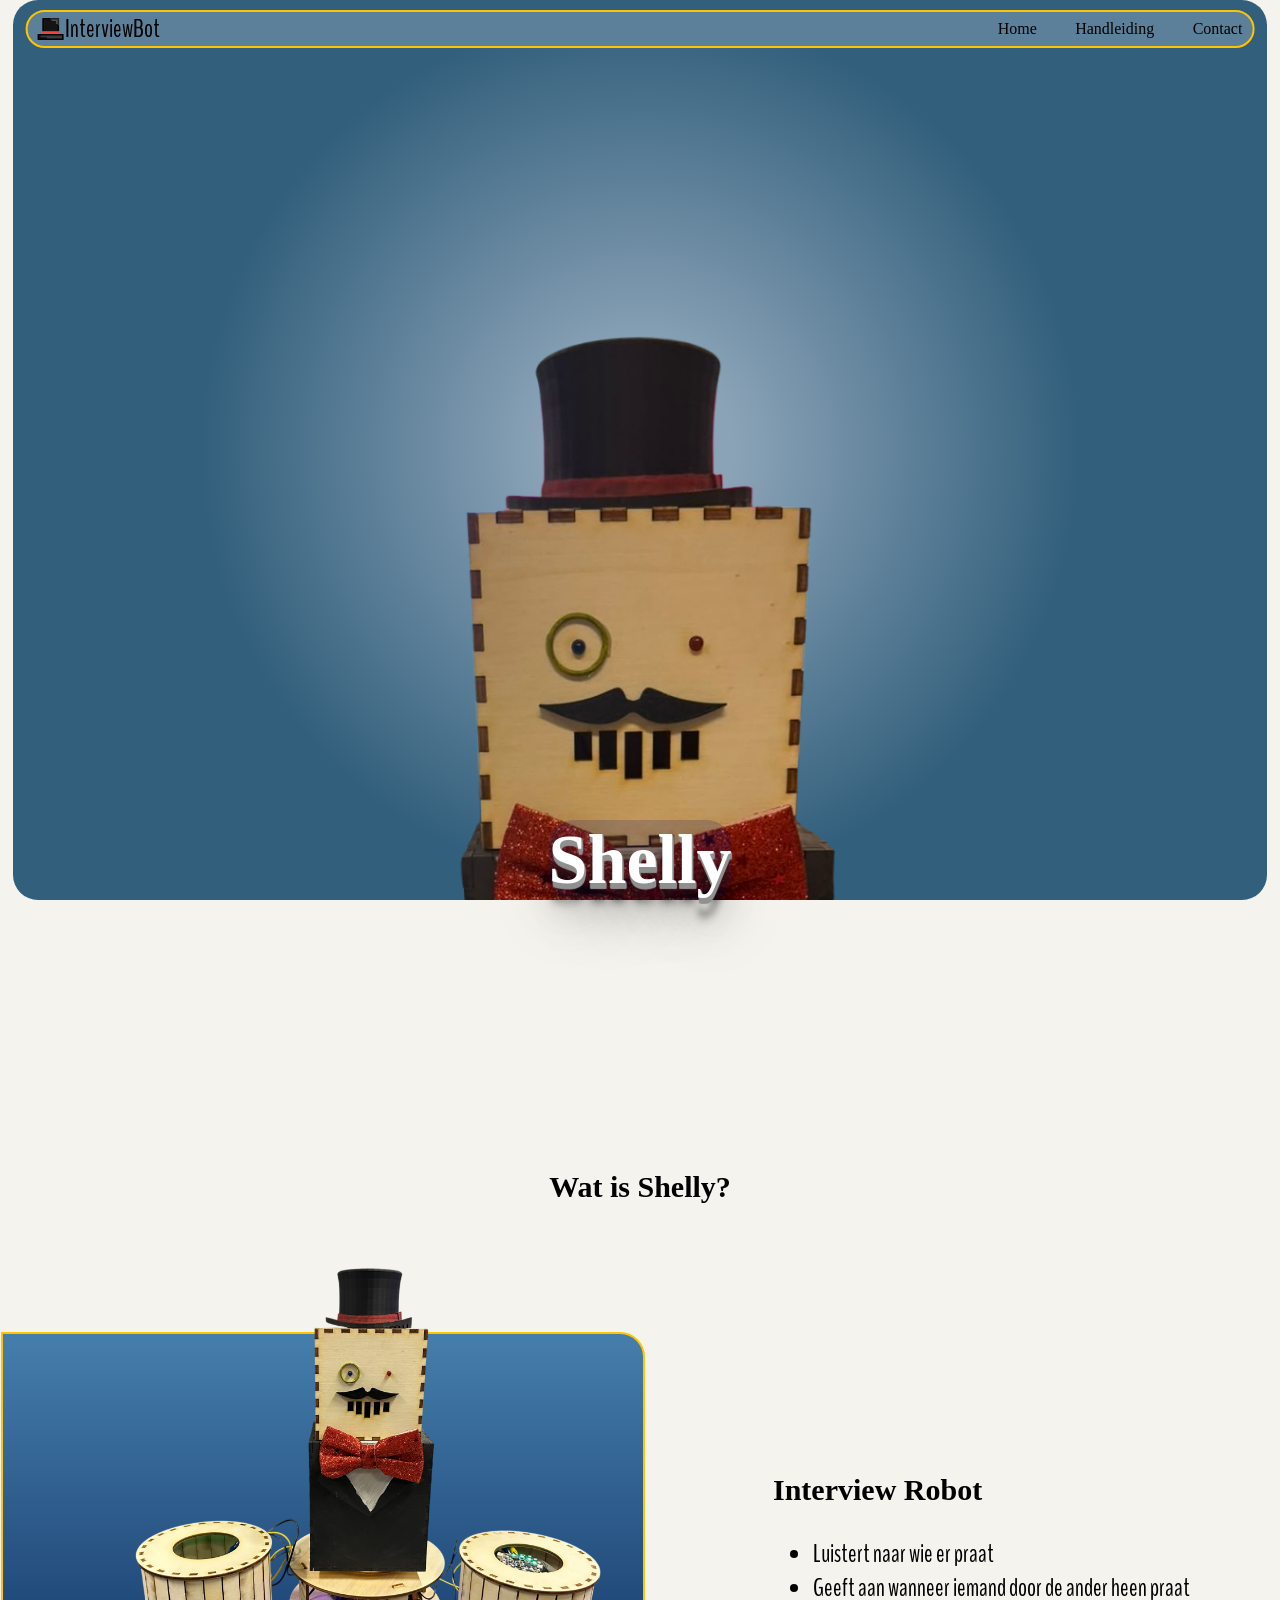
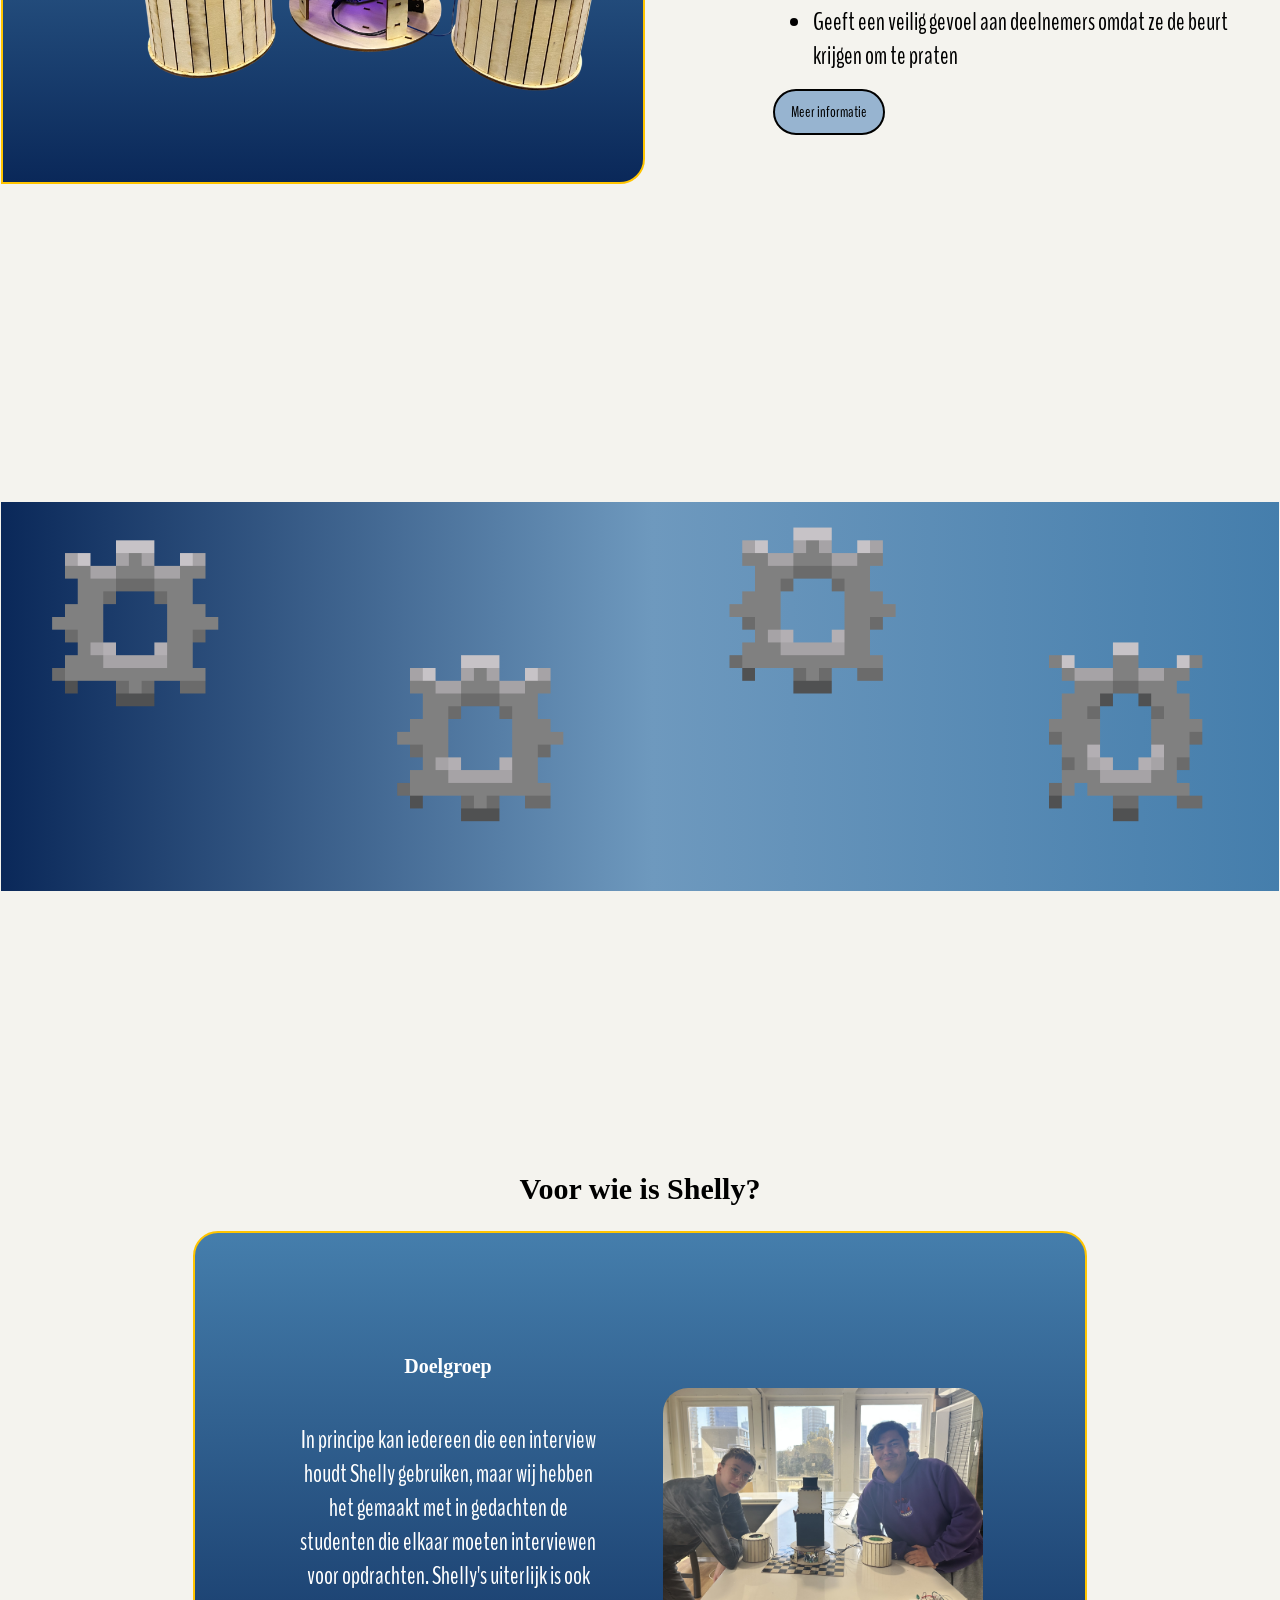
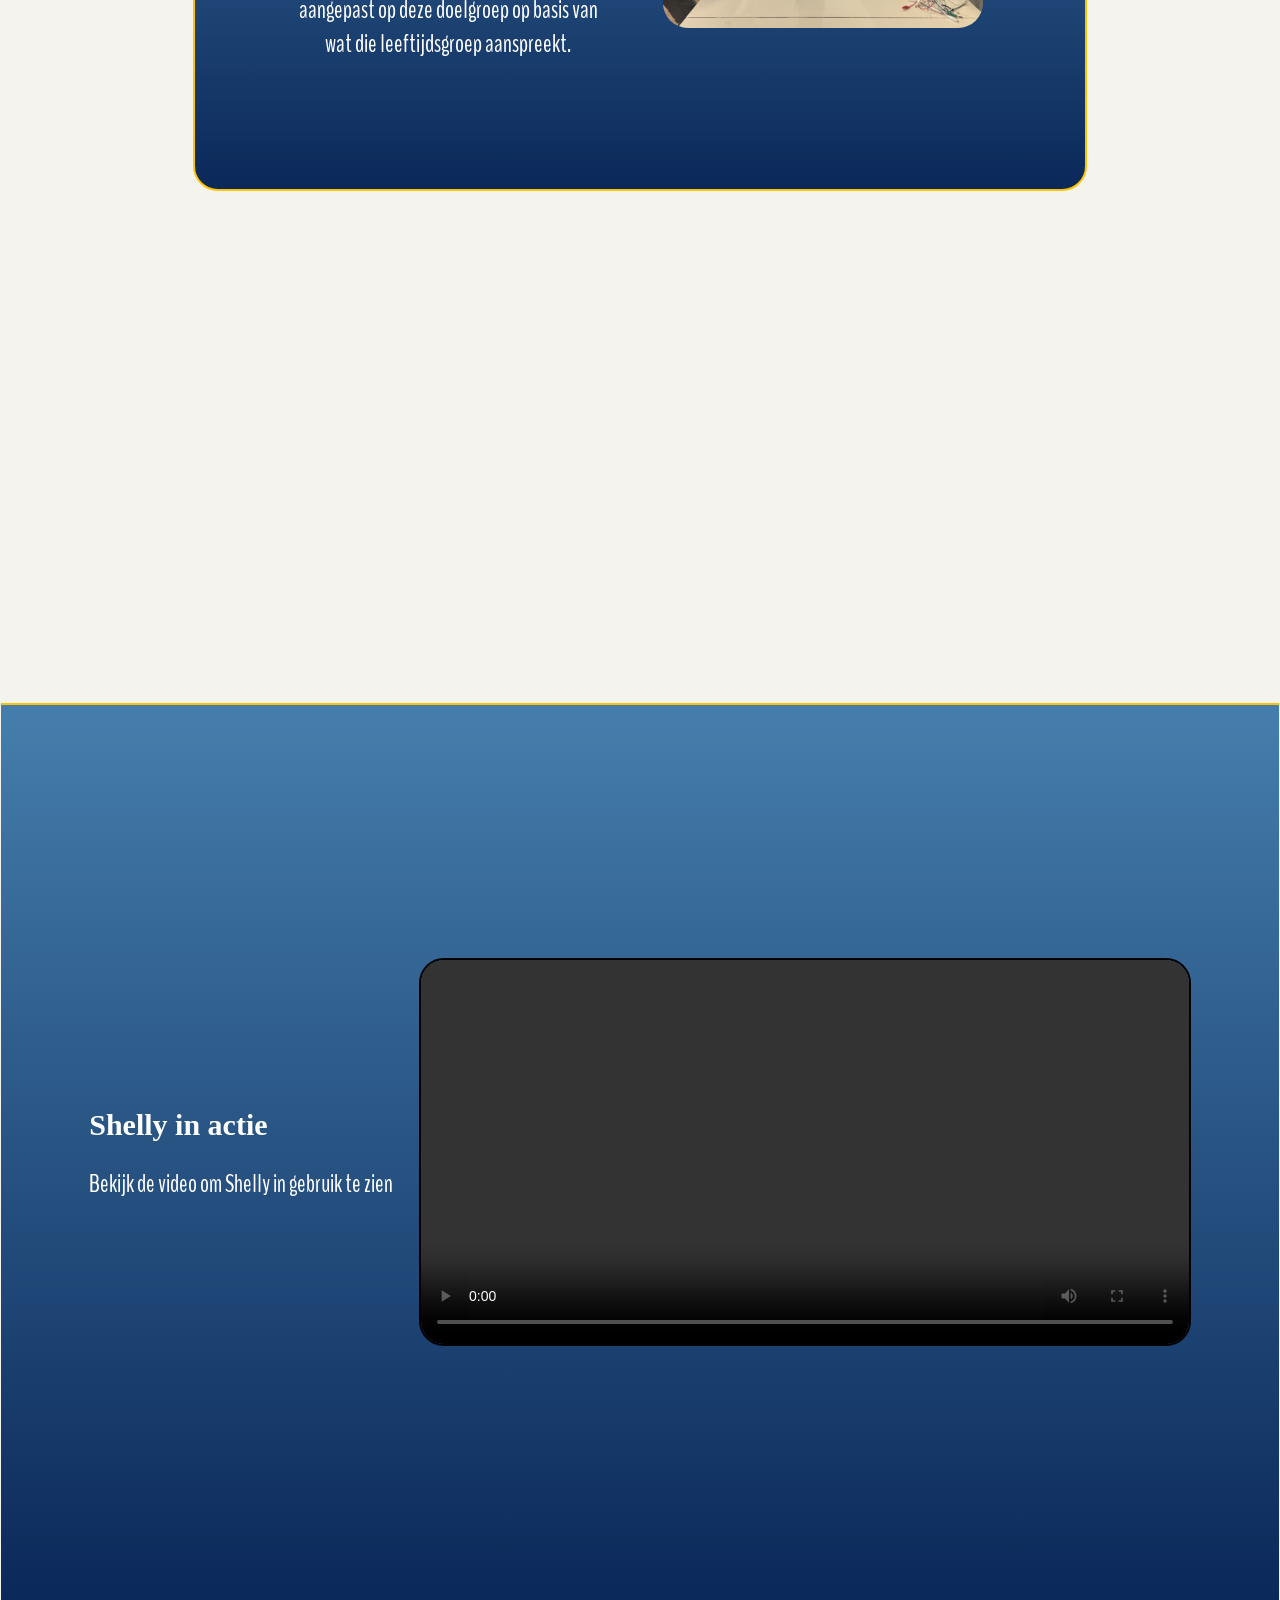
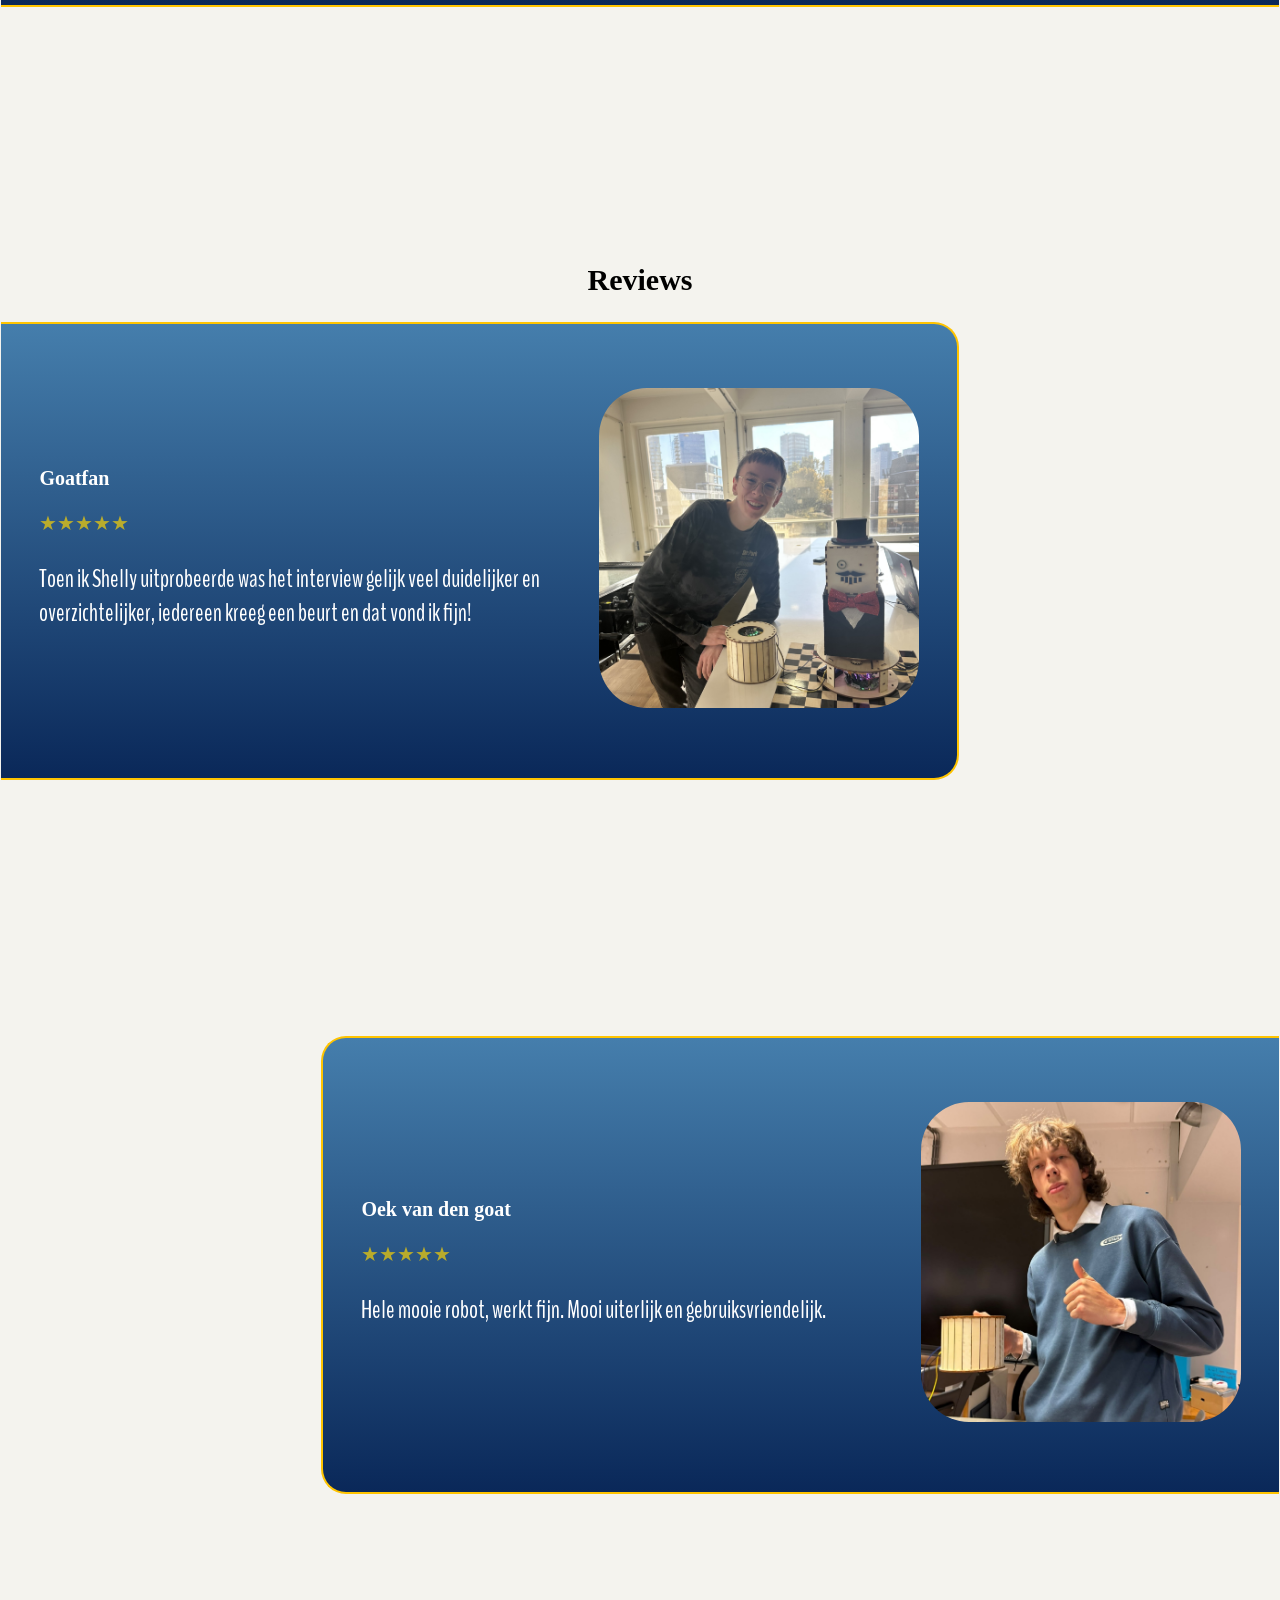
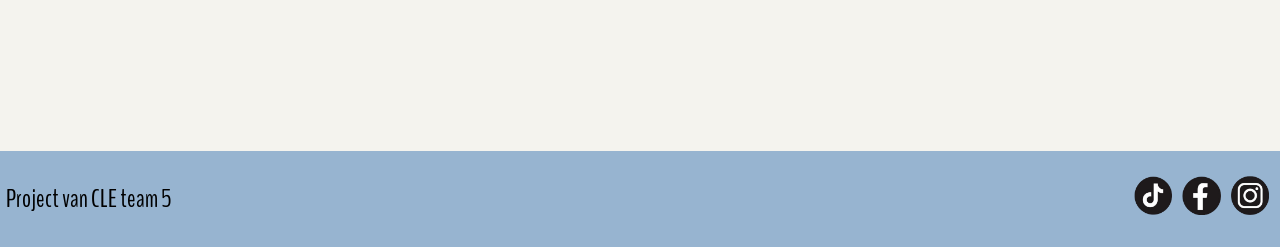
<file: index.html>
<!DOCTYPE html>
<html lang="nl">

<head>
    <link rel="stylesheet" href="css/style.css">
    <meta charset="UTF-8">
    <meta name="viewport" content="width=device-width, initial-scale=1.0">
    <title>Interview Bot CLE project</title>
</head>

<body>
    <section id="pageBackgroundColor">
        <nav>
            <div id="logo">
              <img src="images/hatLogo.png" alt="picture of a logo of the top hat made with pixelart.">
              <p>InterviewBot</p>
            </div>
            <div id="navButtons">
                <div>
                    <a href="index.html">Home </a>
                </div>
                <div>
                    <a href="manual.html"> Handleiding </a>
                </div>
                <div>
                    <a href="contact.html"> Contact </a>
                </div>
            </div>
        </nav>


        <header>
            <section id="indexHeaderBackground">
                <section id="indexHomePageHeader">

                    <div>
                        <img src="images/shellyBotHead.png" alt="picture of shelly's head">
                    </div>
                    <div id="headerText">
                        <h1>Shelly</h1>
                    </div>
                </section>
            </section>

        </header>
    </section>

    <main>
        <section id="informationAnimation">
            <div class="headerCenter">
                <h2>Wat is Shelly?</h2>
            </div>
            <div id="informationPage">
                <div id="informationBackground">
                    <img src="images/Shelly.png" alt="Picture of Shelly, the interview robot.">
                </div>

                <div>
                    <h3> Interview Robot</h3>
                    <ul>
                        <li>Luistert naar wie er praat</li>
                        <li>Geeft aan wanneer iemand door de ander heen praat</li>
                        <li>Geeft een veilig gevoel aan deelnemers omdat ze de beurt krijgen om te praten</li>
                    </ul>
                    <div id="infoButton">
                        <a href="https://eu.robotshop.com/nl">
                            Meer informatie </a>
                    </div>
                </div>

            </div>
        </section>

        <div id="backgroundImage">
            <img src="images/boltsImages.png" alt="drawing of multiple bolts, made with pixel art.">
        </div>

        <section id="entireMadeForPage">
            <div class="headerCenter">
                <h2> Voor wie is Shelly?</h2>
            </div>
            <div id="madeForPage">
                <div id="madeForText">
                    <h3> Doelgroep </h3>
                    <p> In principe kan iedereen die een interview houdt Shelly gebruiken, maar wij hebben het
                        gemaakt
                        met in gedachten de
                        studenten die elkaar moeten interviewen voor opdrachten. Shelly's uiterlijk is ook aangepast
                        op
                        deze doelgroep op basis van wat die leeftijdsgroep aanspreekt. </p>
                </div>
                <div id="madeForImg">
                    <img src="images/stefanAndAlekInterview.jpeg" alt="Foto van stefan en alek met de interviewrobot, terwijl ze hem uittesten door een kort interview te houden.">
                </div>
            </div>
        </section>

        <section id="videoPage">
            <div>
                <h2>Shelly in actie</h2>
                <p>Bekijk de video om Shelly in gebruik te zien</p>
            </div>
            <div id="videoBorder">
                <video controls>
                    <source src="images/robotVideo.mp4" type="video/mp4" alt="video of the shelly robot in use">
                </video>
            </div>
        </section>


        <!-- div voor tekst en een div voor de echte reviews, reviews in boxen en shit doei -->
        <section id="reviewsPage">
            <div class="headerCenter">
                <h2> Reviews </h2>
            </div>

            <div id="reviews">
                <div id="review1">
                    <div>
                        <h3>Goatfan</h3>
                        <p class="stars">★★★★★</p>
                        <p> Toen ik Shelly uitprobeerde was het interview gelijk veel duidelijker en overzichtelijker, iedereen kreeg een beurt en dat vond ik fijn!
                        </p>
                    </div>
                    <div>
                        <img src="images/stefanReview.jpeg" alt="foto van Stefan met de Shelly robot.">
                    </div>
                </div>

                <div id="review2">
                    <div>
                        <h3>Oek van den goat</h3>
                        <p class="stars">★★★★★</p>
                        <p>Hele mooie robot, werkt fijn. Mooi uiterlijk en gebruiksvriendelijk.</p>
                    </div>
                    <div>
                        <img src="images/oekReview.jpeg" alt="foto van Oek met de Shelly robot.">
                    </div>
                </div>
            </div>

        </section>

    </main>


    <footer>

         <div class="footerThings">
                <div class="footerText">
                    <p>Project van CLE team 5</p>
                </div>
                <div class="footerPics">
                    <div class="footerPhoto">
                        <img src="images/tiktok.png" alt="Image of the tiktok logo">
                    </div>
                    <div class="footerPhoto">
                        <img src="images/facebook.png" alt="Image of the facebook logo">
                    </div>
                    <div class="footerPhoto">
                        <img src="images/instagram.png" alt="Image of the instagram logo">
                    </div>
                </div>
            </div>
    </footer>


</body>

</html>
</file>
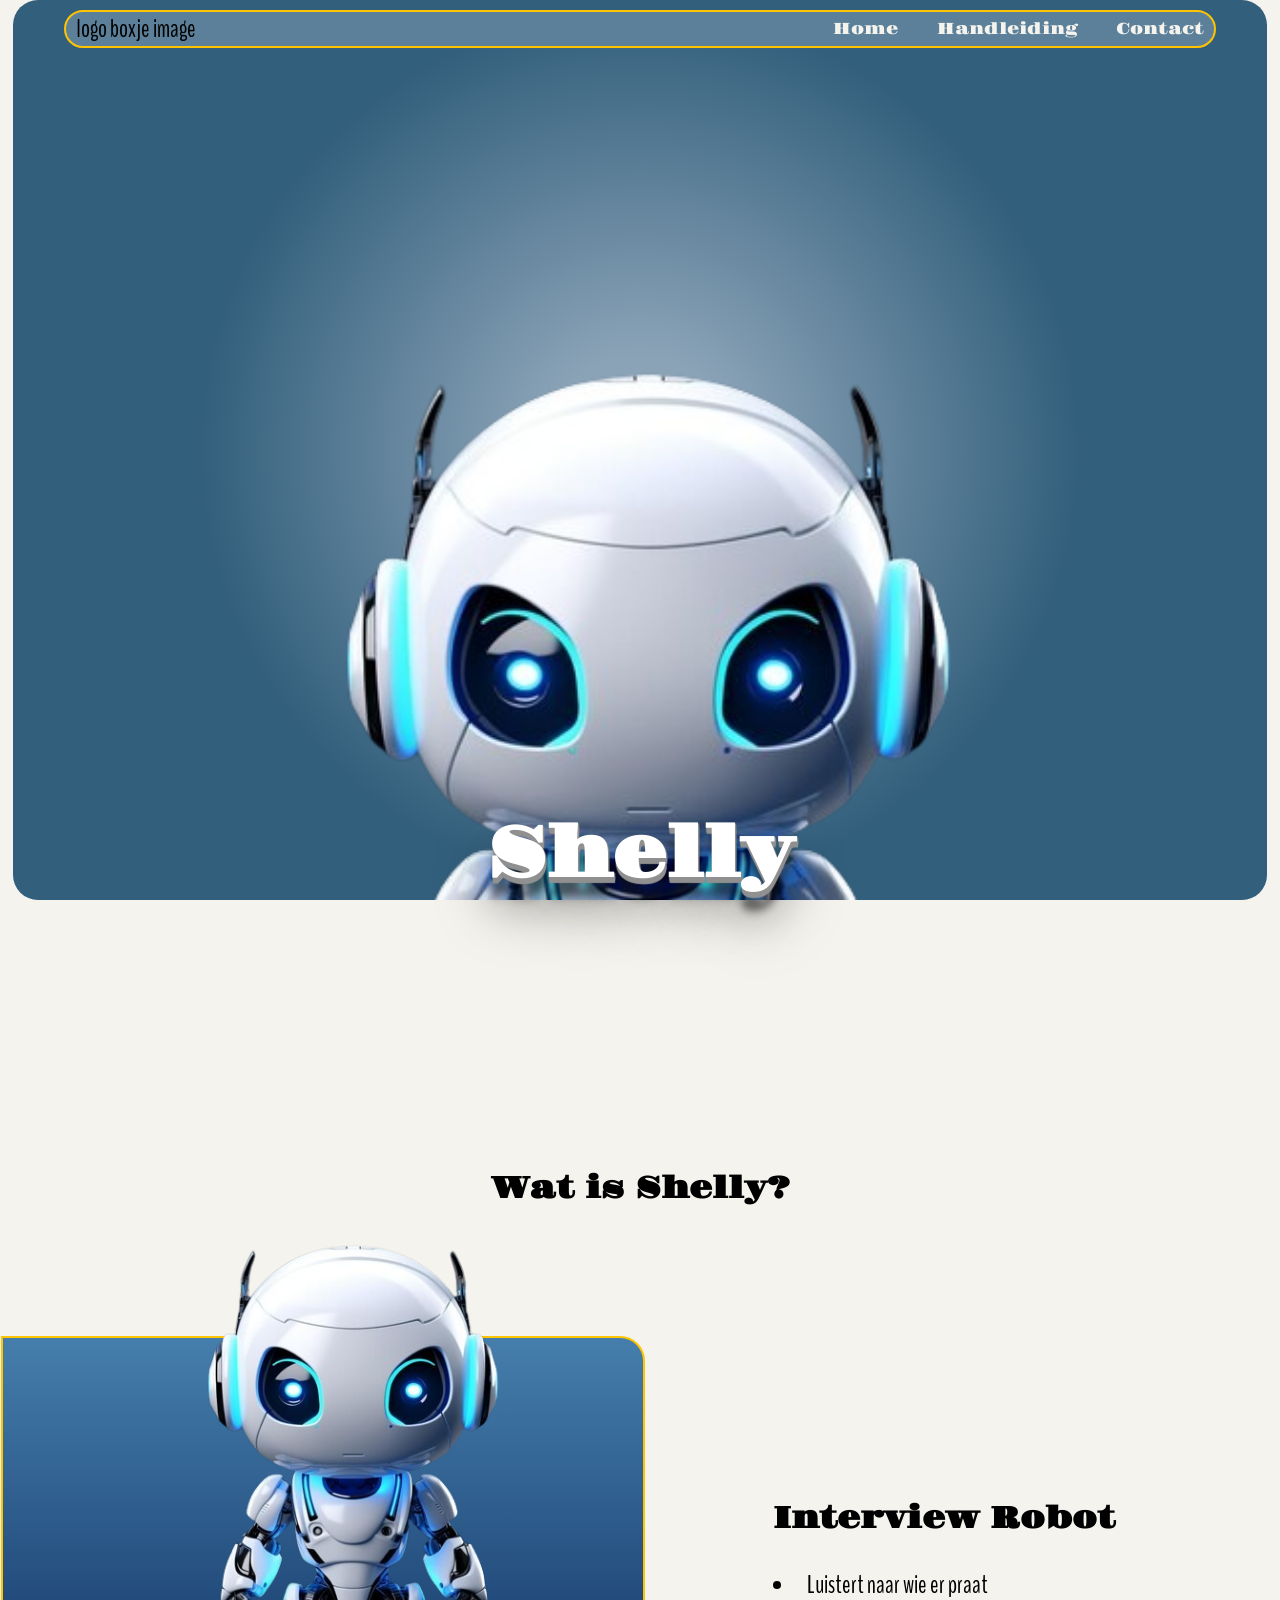
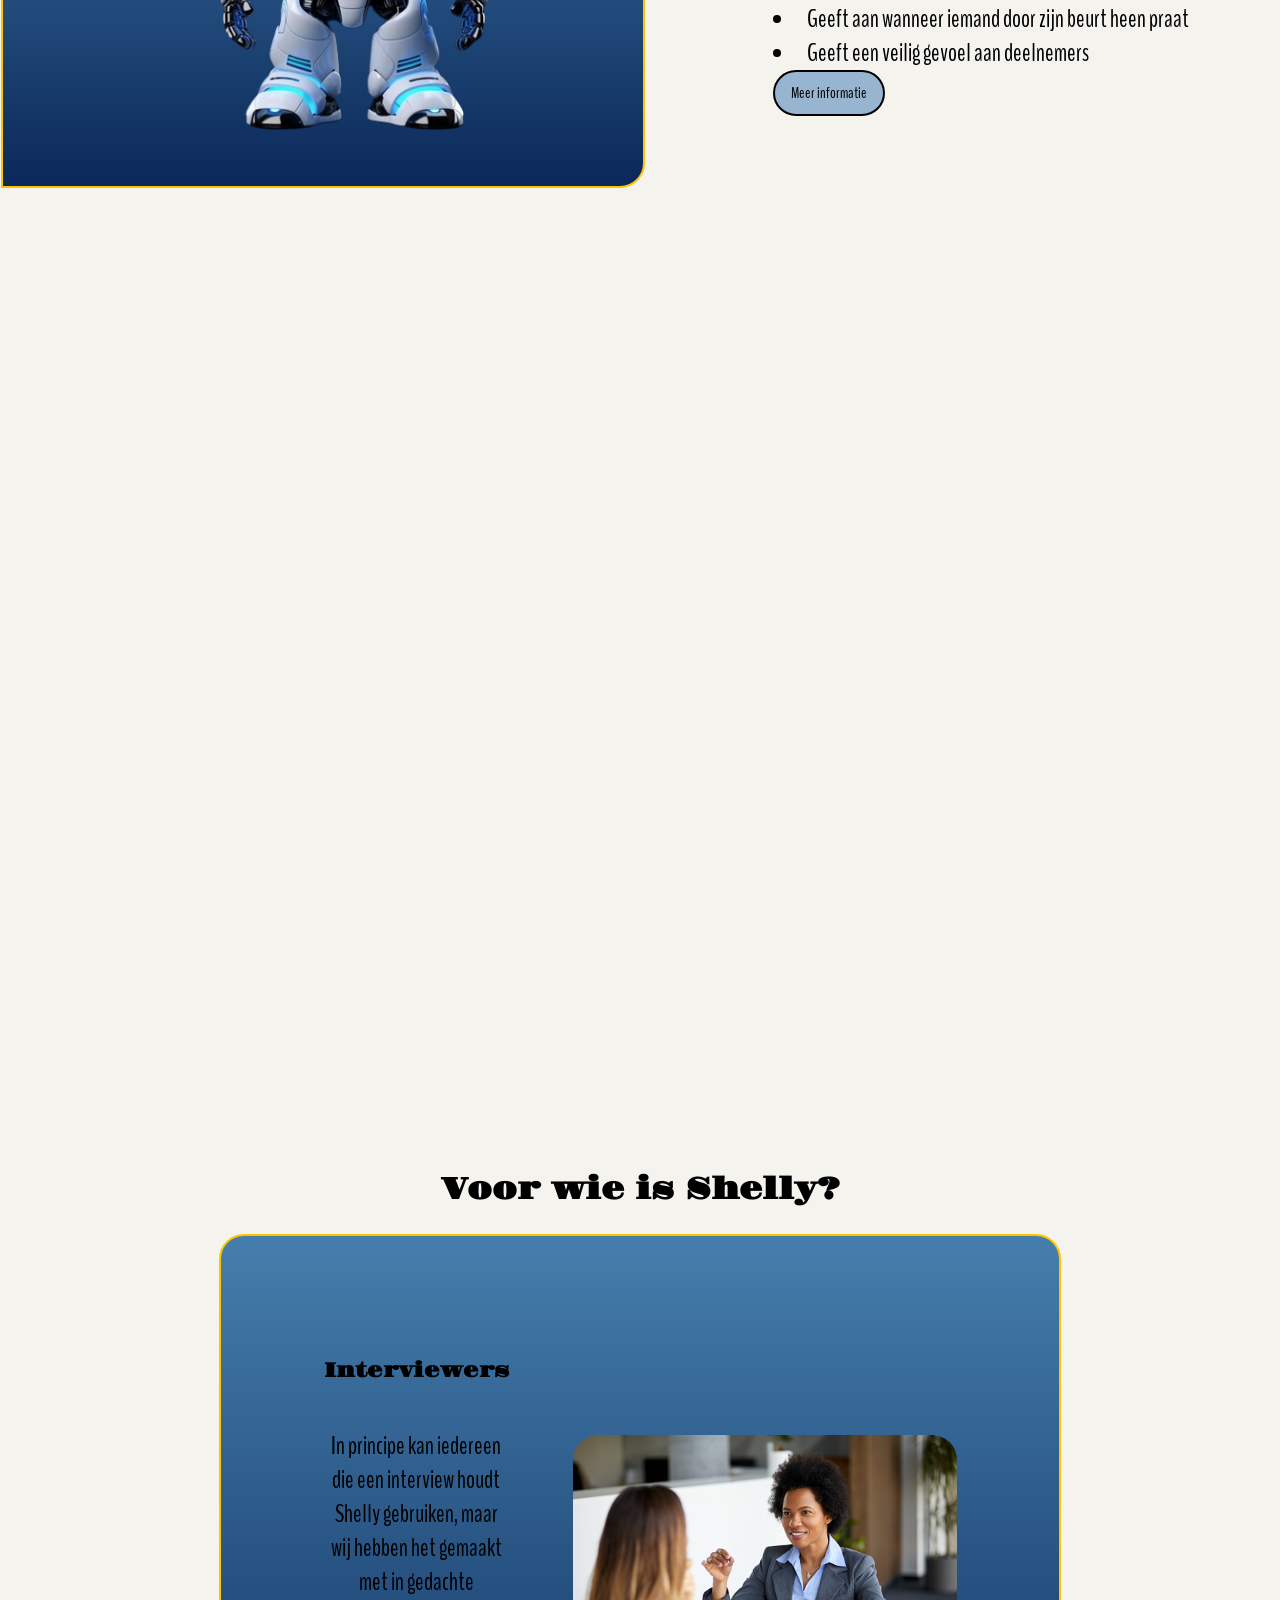
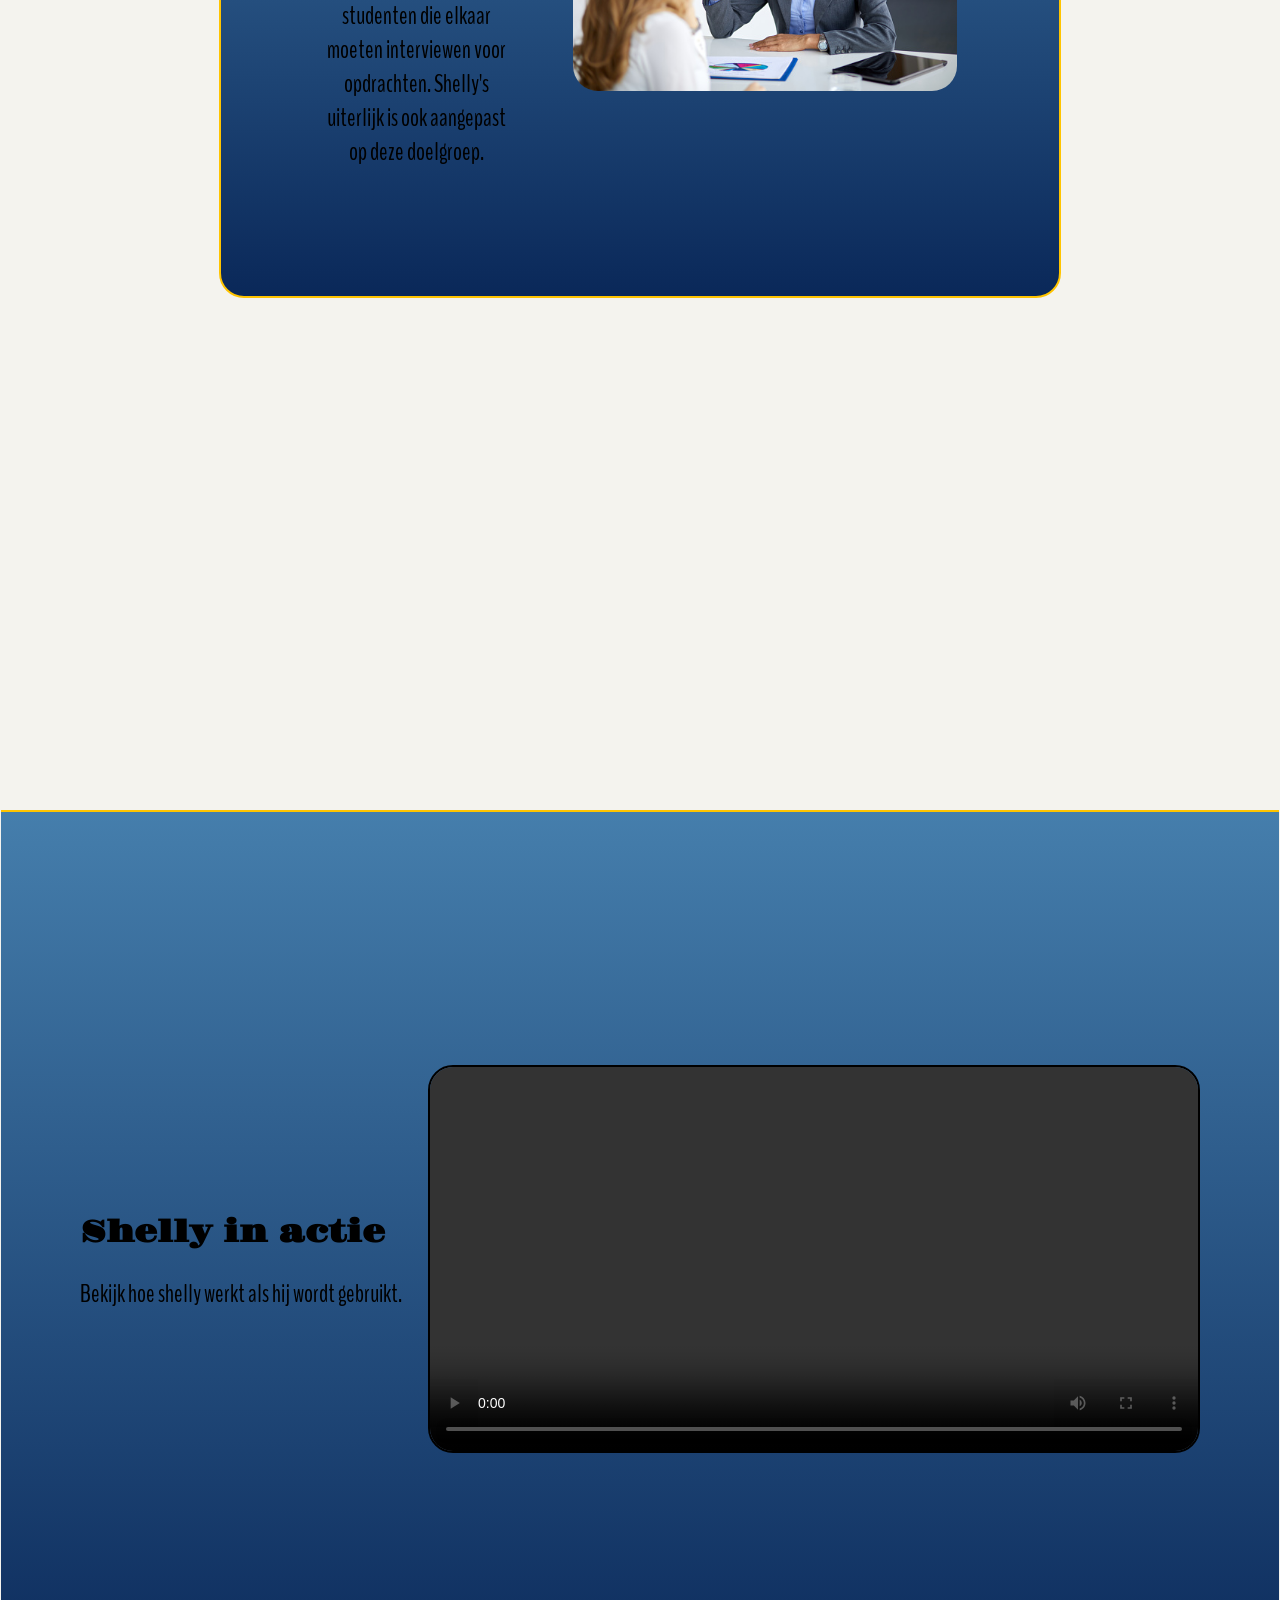
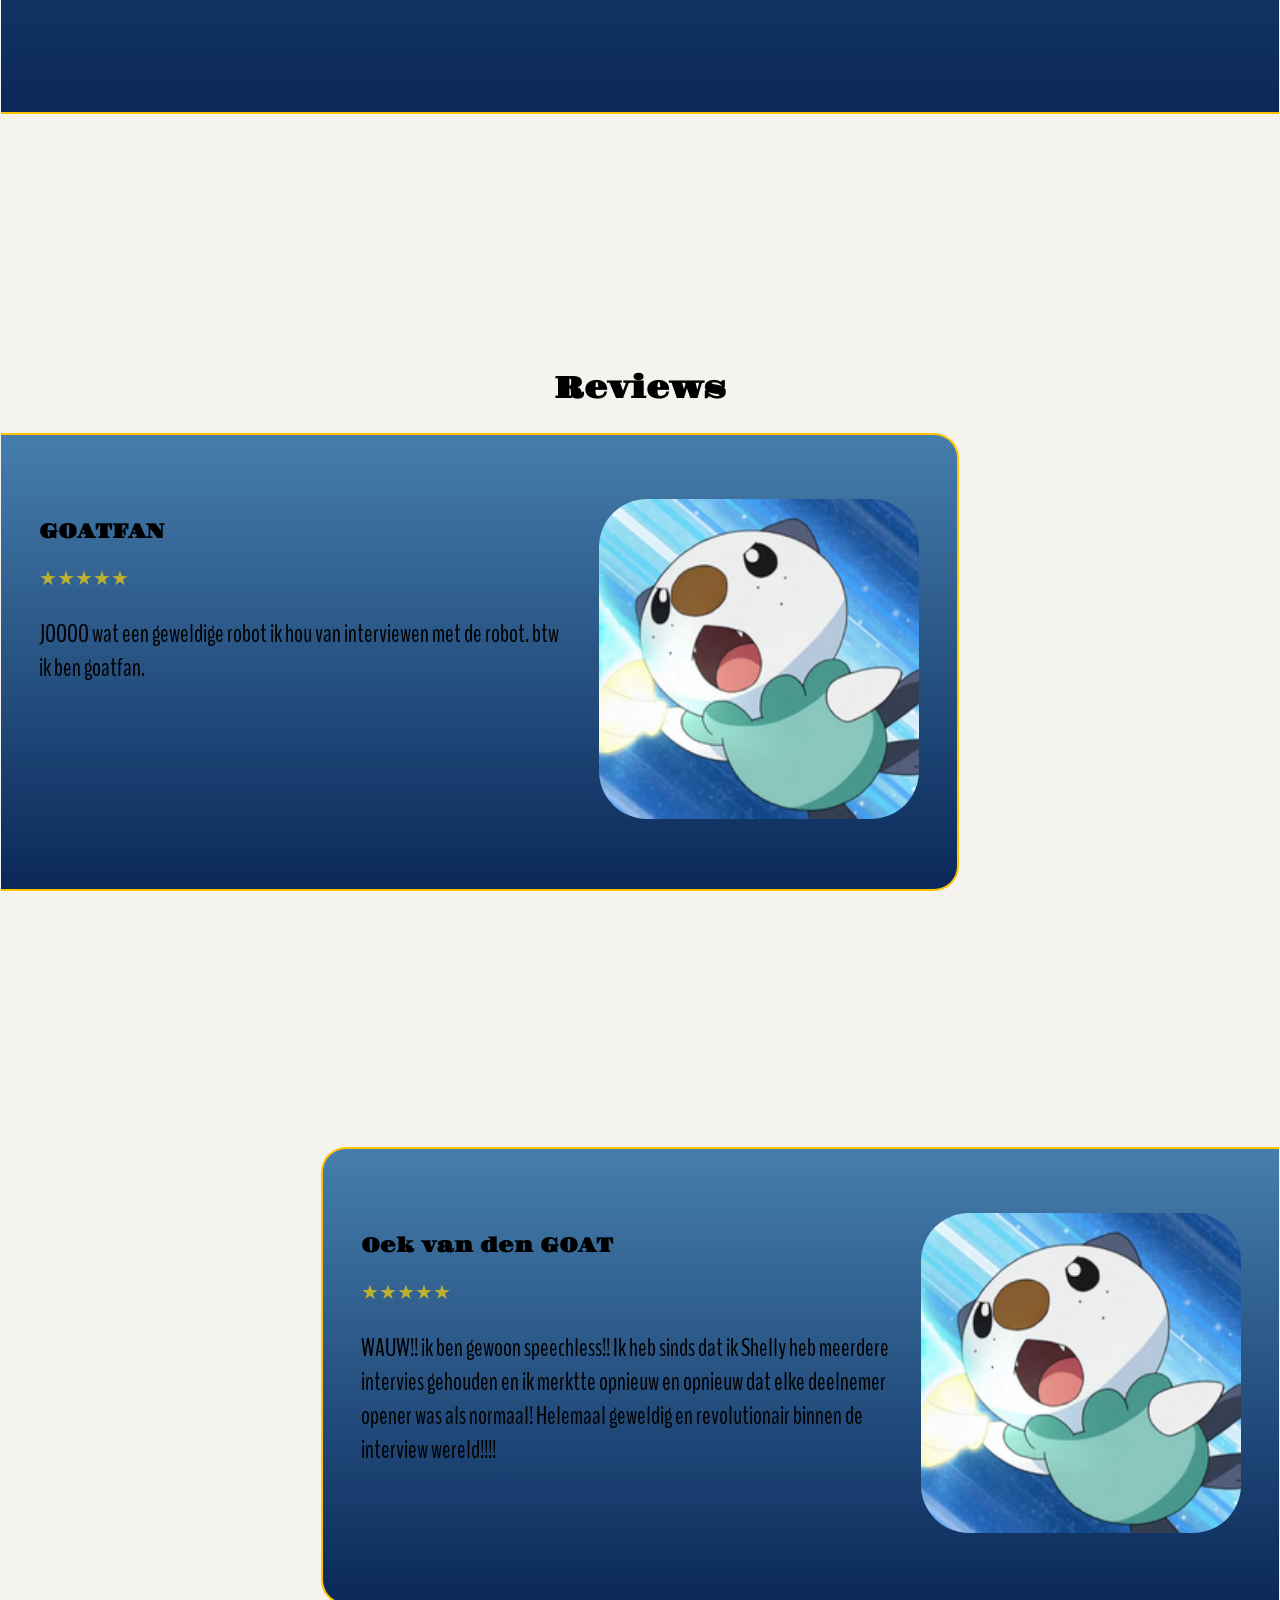
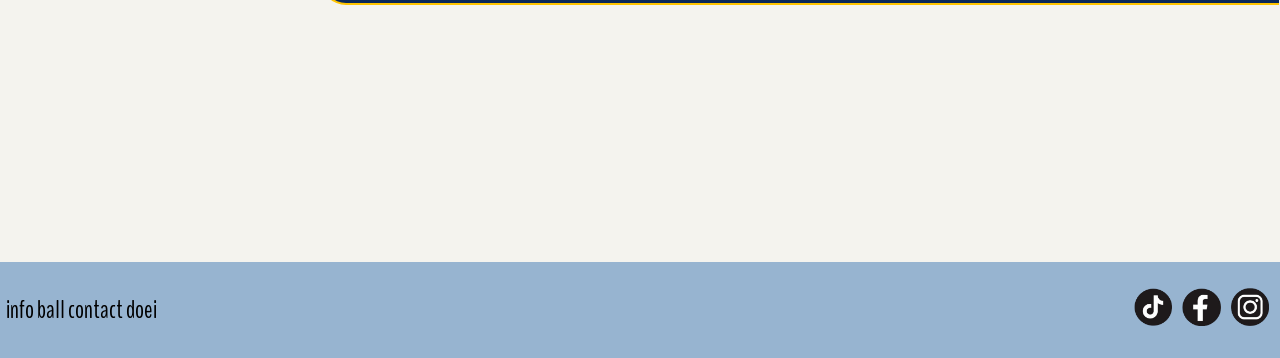
<file: CLE project/index.html>
<!DOCTYPE html>
<html lang="en">

<head>
    <link rel="stylesheet" href="css/style.css">
    <meta charset="UTF-8">
    <meta name="viewport" content="width=device-width, initial-scale=1.0">
    <title>Interview Bot CLE project</title>
</head>

<body>
    <section id="pageBackgroundColor">
        <nav>
            <div>
                <p>logo boxje image</p>
            </div>
            <div id="navButtons">
                <div>
                    <a href="index.html">Home </a>
                </div>
                <div>
                    <a href="manual.html"> Handleiding </a>
                </div>
                <div>
                    <a href="contact.html"> Contact </a>
                </div>
            </div>
        </nav>

        <section id="indexHeaderBackground">
            <header>
                <section id="indexHomePageHeader">

                    <div>
                        <img src="images/littleBotHead.png" alt="picture of the bot">
                    </div>
                    <div id="headerText">
                        <h1>Shelly</h1>

                    </div>
                </section>
            </header>
        </section>

        <main>
            <section id="informationAnimation">
                <div class="headerCenter">
                    <h2>Wat is Shelly?</h2>
                </div>
                <div id="informationPage">
                    <div id="informationBackground">
                        <img src="images/littleBot.png" alt="foto van de gebouwde interviewrobot.">
                    </div>

                    <div>
                        <h3> Interview Robot</h3>

                        <li>Luistert naar wie er praat</li>
                        <li>Geeft aan wanneer iemand door zijn beurt heen praat</li>
                        <li>Geeft een veilig gevoel aan deelnemers</li>

                        <div id="infoButton">
                            <a href="https://eu.robotshop.com/nl">
                                Meer informatie </a>
                        </div>
                    </div>

                </div>
            </section>

            <div id="backgroundImage"></div>

            <section id="entireMadeForPage">
                <div class="headerCenter">
                    <h2> Voor wie is Shelly?</h2>
                </div>
                <div id="madeForPage">
                    <div id="madeForText">
                        <h3> Interviewers </h3>
                        <p> In principe kan iedereen die een interview houdt Shelly gebruiken, maar wij hebben het
                            gemaakt
                            met in gedachte
                            studenten die elkaar moeten interviewen voor opdrachten. Shelly's uiterlijk is ook aangepast
                            op
                            deze doelgroep. </p>
                    </div>
                    <div id="madeForImg">
                        <img src="images/interview.jpg" alt="interview.">
                    </div>
                </div>
            </section>

            <section id="videoPage">
                <div>
                    <h2>Shelly in actie</h2>
                    <p>Bekijk hoe shelly werkt als hij wordt gebruikt.</p>
                </div>
                <div id="videoBorder">
                    <video controls>
                        <source src="images/robotVideo.mp4" type="video/mp4">
                    </video>
                </div>
            </section>


            <!-- div voor tekst en een div voor de echte reviews, reviews in boxen en shit doei -->
            <section id="reviewsPage">
                <div class="headerCenter">
                    <h2> Reviews </h2>
                </div>

                <div id="reviews">
                    <div id="review1">
                        <div>
                            <h3>GOATFAN</h3>
                            <p class="stars">★★★★★</p>
                            <p> JOOOO wat een geweldige robot ik hou van interviewen met de robot. btw ik ben goatfan.
                            </p>
                        </div>
                        <div>
                            <img src="images/interviewRobot.png" alt="foto van de gebouwde interviewrobot.">
                        </div>
                    </div>

                    <div id="review2">
                        <div>
                            <h3>Oek van den GOAT</h3>
                            <p class="stars">★★★★★</p>
                            <p>WAUW!! ik ben gewoon speechless!! Ik heb sinds dat ik Shelly heb meerdere intervies
                                gehouden en ik merktte opnieuw en opnieuw dat elke deelnemer opener was als normaal!
                                Helemaal geweldig en revolutionair binnen de interview wereld!!!!</p>
                        </div>
                        <div>
                            <img src="images/interviewRobot.png" alt="foto van de gebouwde interviewrobot.">
                        </div>
                    </div>
                </div>

            </section>

        </main>

    </section>
    <footer>

        <div class="footerThings">
            <div class="footerText">
                <p>info ball contact doei</p>
            </div>
            <div class="footerPics">
                <div class="footerPhoto">
                    <img src="images/tiktok.png">
                </div>
                <div class="footerPhoto">
                    <img src="images/facebook.png">
                </div>
                <div class="footerPhoto">
                    <img src="images/instagram.png">
                </div>
            </div>
        </div>
    </footer>


</body>

</html>
</file>
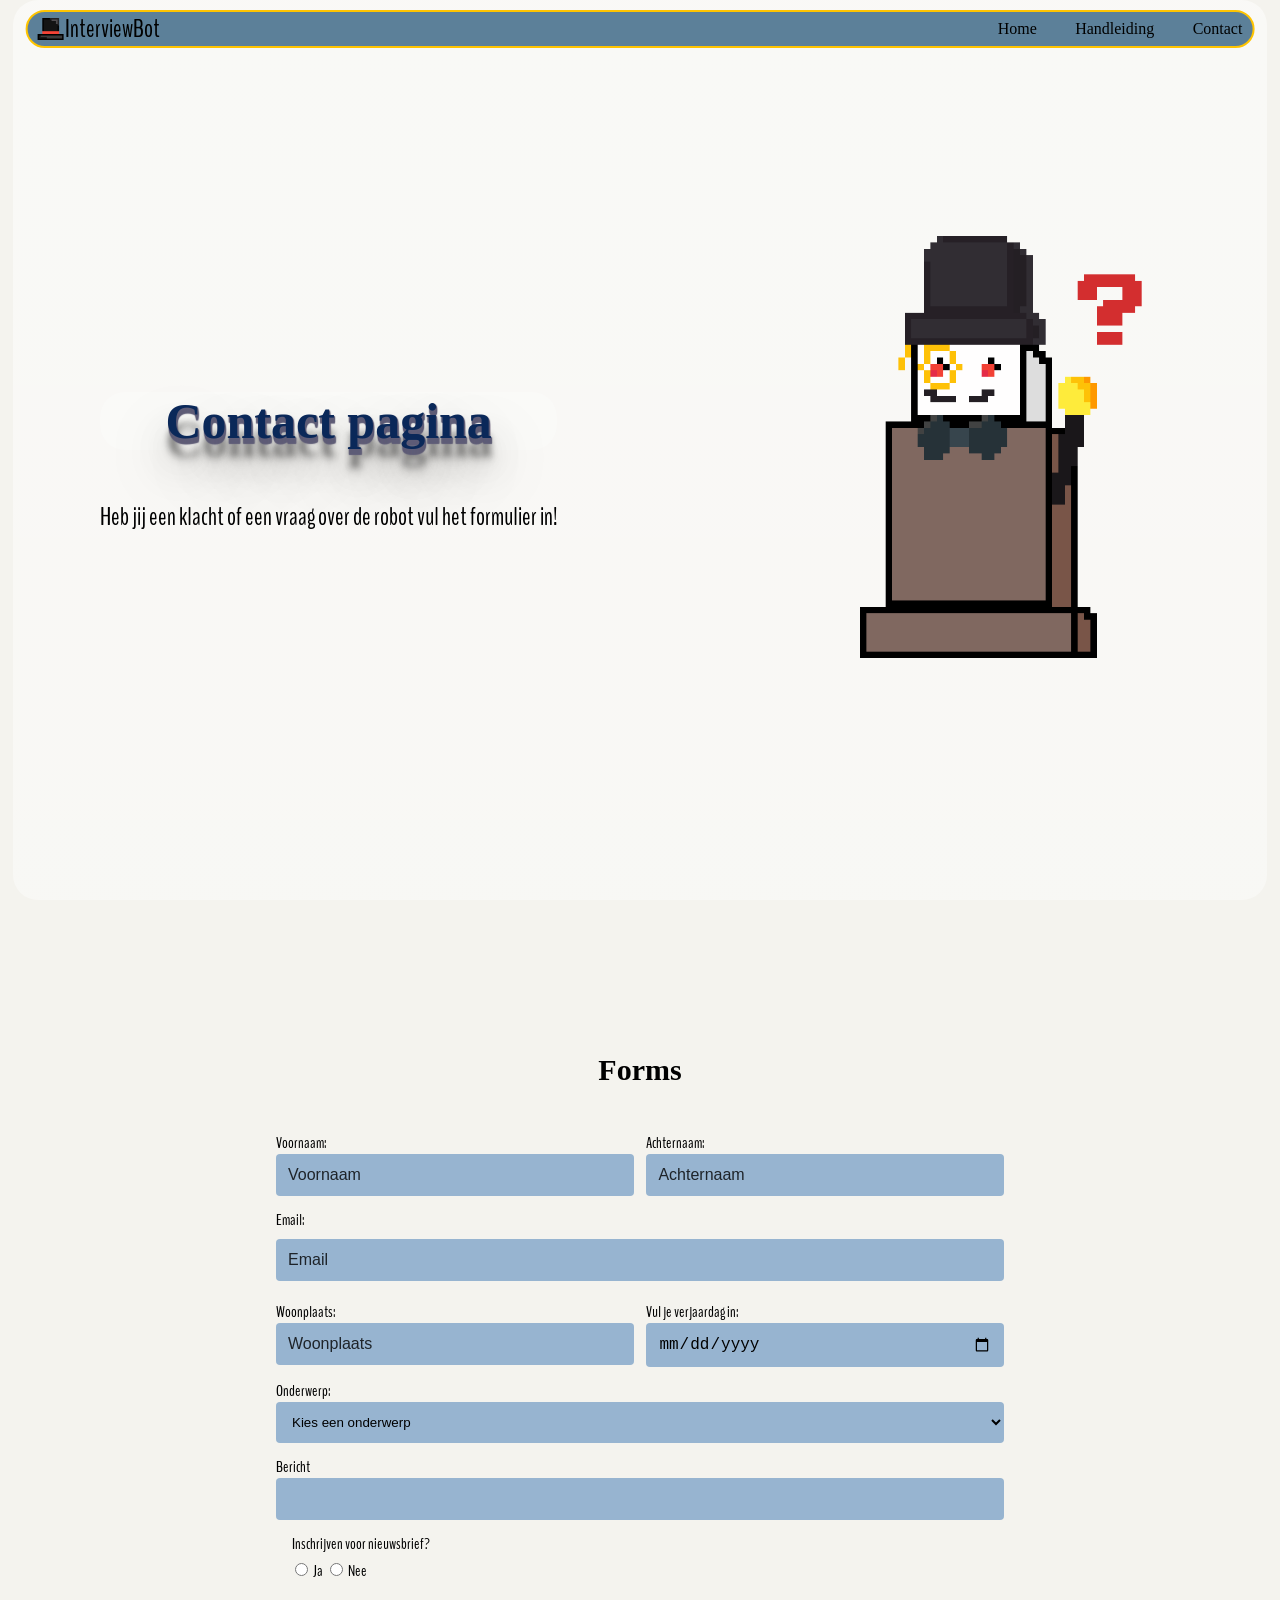
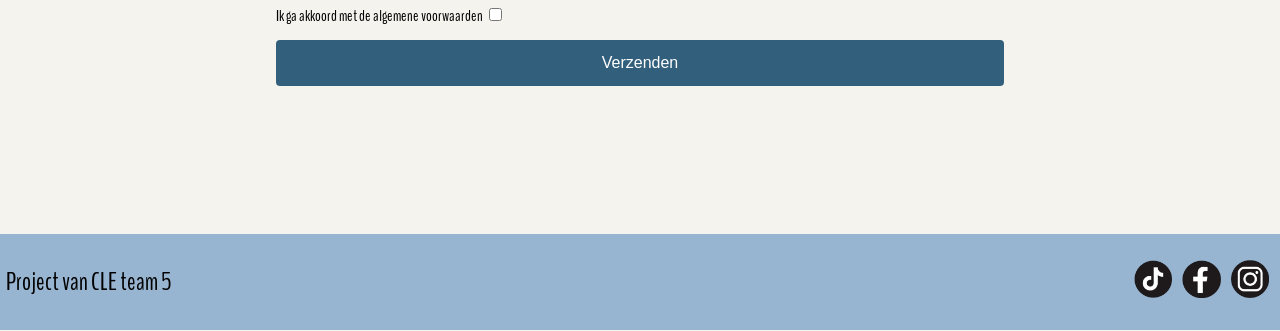
<file: contact.html>
<!DOCTYPE html>
<html lang="en">

<head>
  <link rel="stylesheet" href="css/style.css">
  <meta charset="UTF-8">
  <meta name="viewport" content="width=device-width, initial-scale=1.0">

  <title>Contact pagina robot CLE</title>
</head>

<body>
  <!-- <section id="pageBackgroundColor"></section> -->
  <nav>
      <div id="logo">
              <img src="images/hatLogo.png" alt="picture of a logo of the top hat made with pixelart.">
              <p>InterviewBot</p>
            </div>
    <div id="navButtons">
      <div>
        <a href="index.html">Home </a>
      </div>
      <div>
        <a href="manual.html"> Handleiding </a>
      </div>
      <div>
        <a href="contact.html"> Contact </a>
      </div>
    </div>
  </nav>


  <header>
    <section id="headerBackground">
      <section id="homePageHeader">
        <div id="headerText">
          <h1>Contact pagina</h1>
          <p>Heb jij een klacht of een vraag over de robot vul het formulier in!</p>
        </div>
        <div id="headerImage">
          <img src="images/cinemagraphQuestionBot.gif" alt="picture of the bot">
        </div>
      </section>
    </section>
  </header>



  <main id="contactMain">

    <h2>Forms</h2>

    <div id="contactPage">
      <form>
        <div id="fullName">
          <div>
            <label for="firstName">Voornaam:</label>
            <input type="text" class="completeName" id="firstName" name="name" placeholder="Voornaam" required>
          </div>
          <div>
            <label for="lastName">Achternaam:</label>
            <input type="text" class="completeName" id="lastName" name="name" placeholder="Achternaam" required>
          </div>
        </div>

        <div>
          <div>
            <label for="mail">Email:</label>
            <input type="email" id="mail" name="mail" placeholder="Email" required>
          </div>
        </div>

        <div id="townAndBirthPlace">
          <div>
            <label for="homeTown">Woonplaats:</label>
            <input type="text" id="homeTown" placeholder="Woonplaats" required>
          </div>
          <div>
            <label for="birthDate">Vul je verjaardag in:</label>
            <input type="date" id="birthDate" name="birthDate" required>
          </div>
        </div>

        <div>
          <label for="subject">Onderwerp:</label>
          <select id="subject" name="subject" required>
            <option value="" disabled="" selected="">Kies een onderwerp</option>
            <option value="complaint">Klacht</option>
            <option value="question">Vraag</option>
            <option value="other">Anders</option>
          </select>
        </div>

        <div>
          <div>
            <label for="message">Bericht</label>
            <input type="text" id="message" name="message" required>
          </div>
        </div>



        <div>
          <fieldset>
            <legend>Inschrijven voor nieuwsbrief?</legend>
            <input type="radio" id="yes" name="newsletter" value="Ja">
            <label for="yes">Ja</label>
            <input type="radio" id="no" name="newsletter" value="Nee">
            <label for="no">Nee</label>
          </fieldset>
        </div>
        <div>

          <label for="condition">Ik ga akkoord met de algemene voorwaarden</label>
          <input type="checkbox" id="condition" name="condition" value="condition">

        </div>

        <div>
          <div>
            <input type="submit" name="submit-button" value="Verzenden">
          </div>
        </div>
      </form>
    </div>


  </main>

  <footer>

     <div class="footerThings">
                <div class="footerText">
                    <p>Project van CLE team 5</p>
                </div>
                <div class="footerPics">
                    <div class="footerPhoto">
                        <img src="images/tiktok.png" alt="Image of a tiktok logo">
                    </div>
                    <div class="footerPhoto">
                        <img src="images/facebook.png" alt="Image of a facebook logo">
                    </div>
                    <div class="footerPhoto">
                        <img src="images/instagram.png" alt="Image of a instagram logo">
                    </div>
                
       </div>

  </footer>
</body>


</html>
</file>
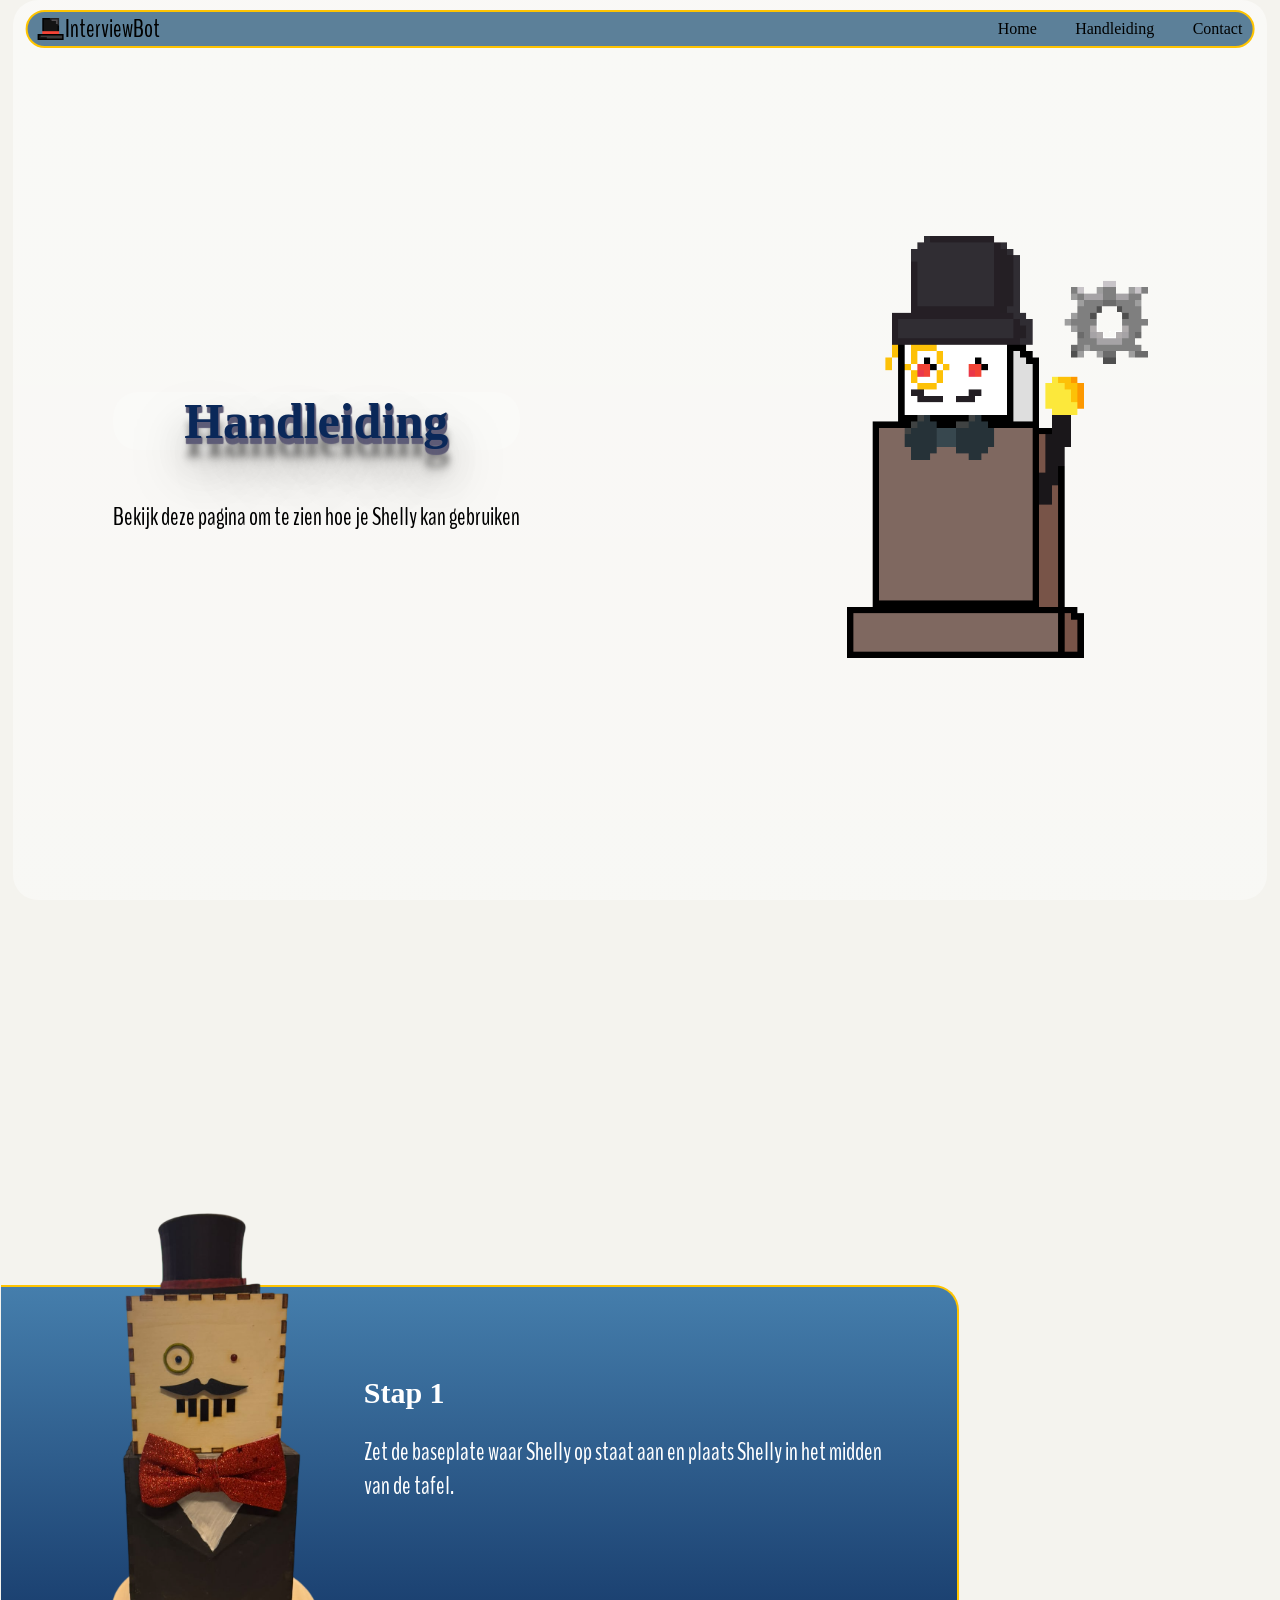
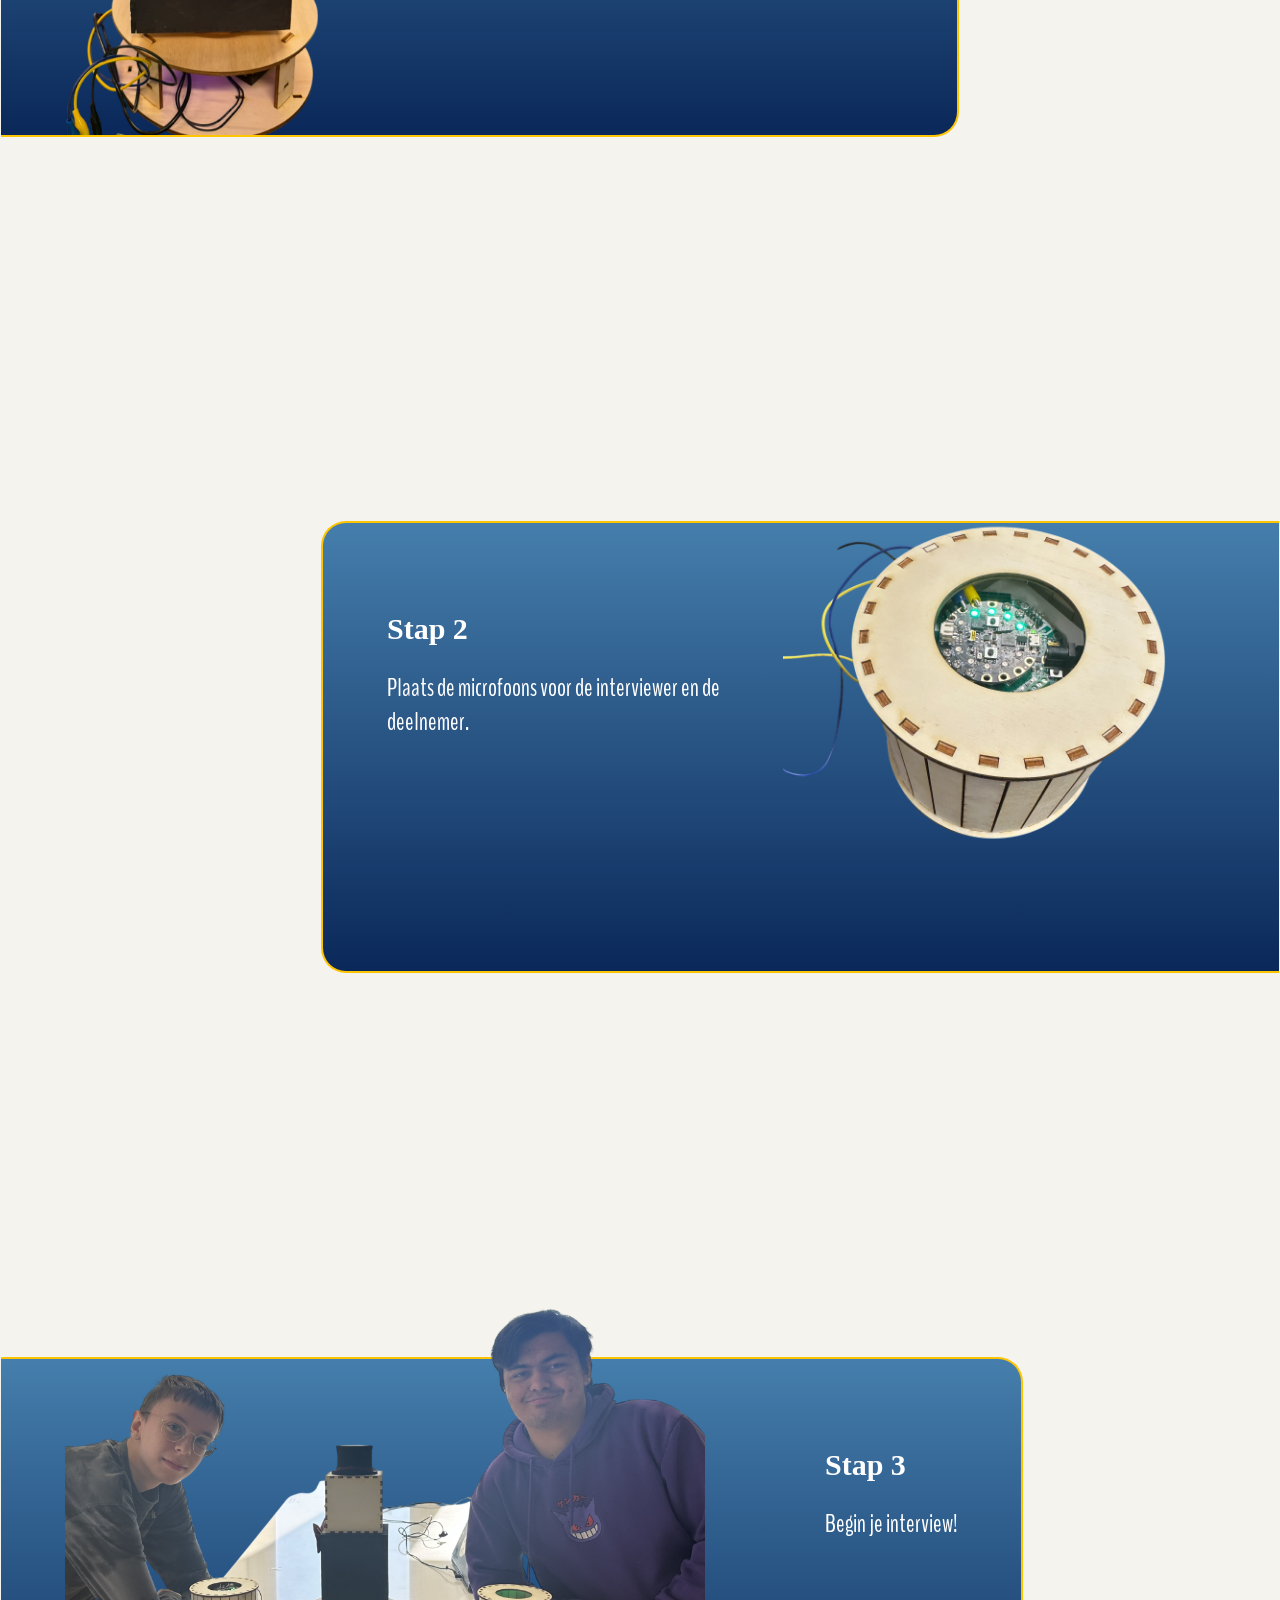
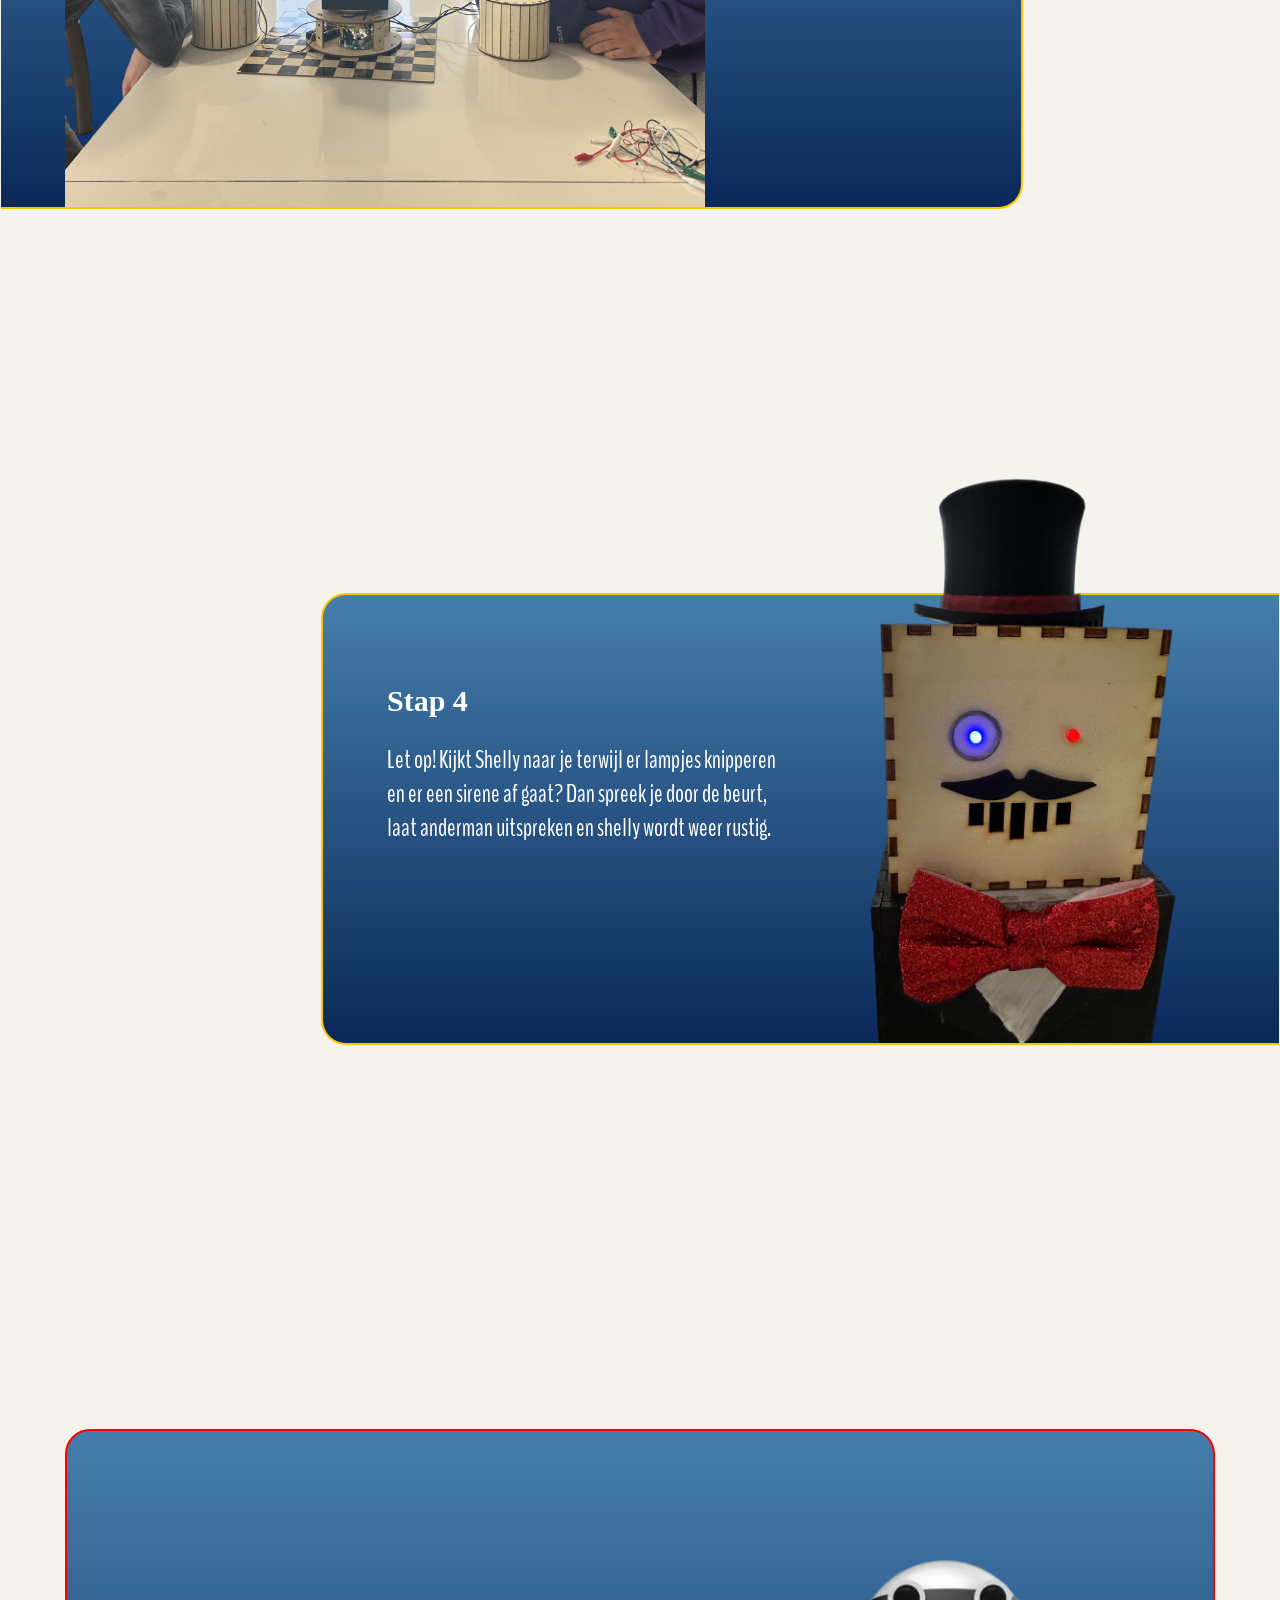
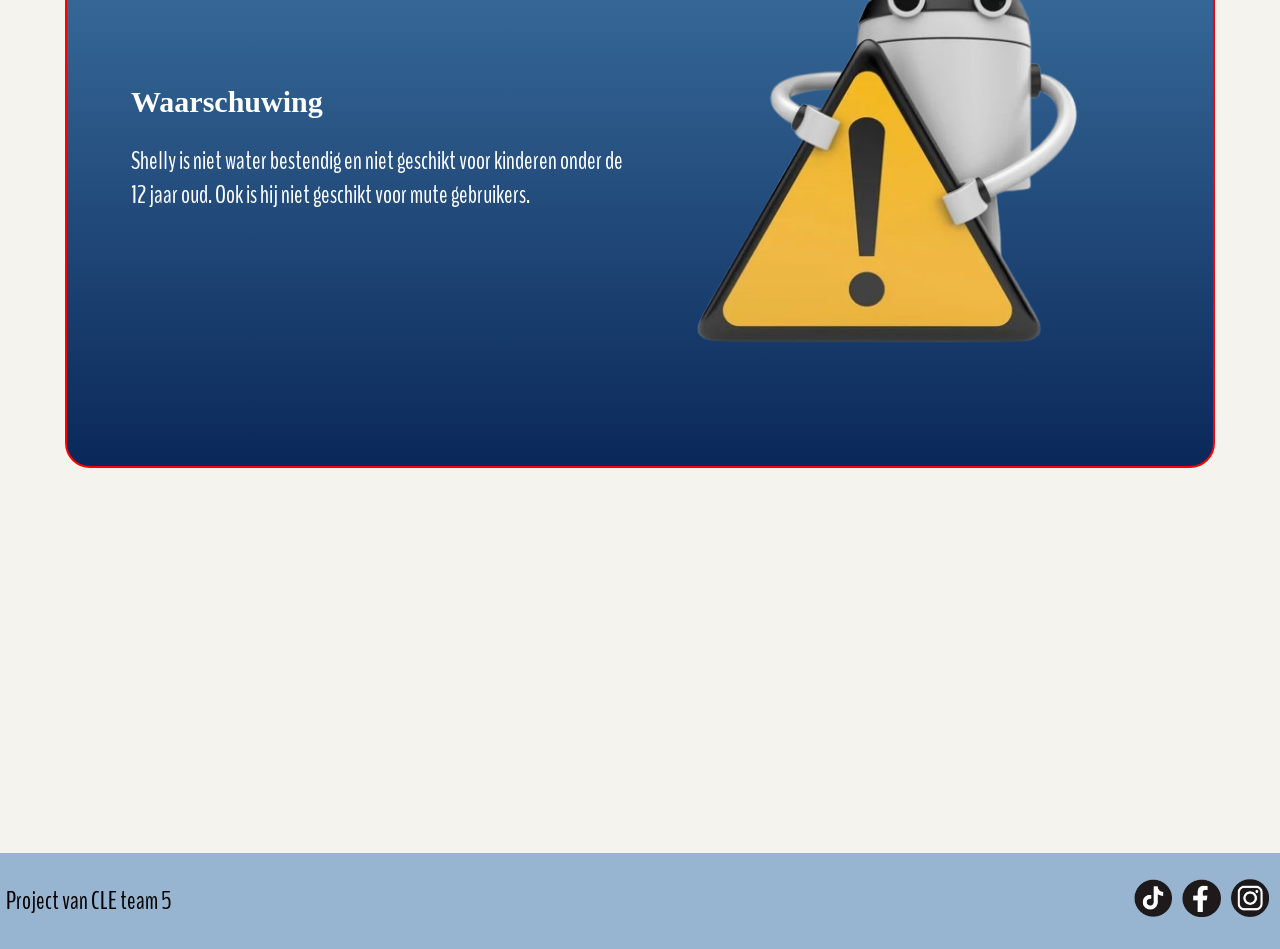
<file: manual.html>
<!DOCTYPE html>
<html lang="en">

<head>
    <link rel="stylesheet" href="css/style.css">
    <meta charset="UTF-8">
    <meta name="viewport" content="width=device-width, initial-scale=1.0">
    <title>Handleiding robot pagina CLE</title>
</head>


<body>
  
        <nav>
             <div id="logo">
              <img src="images/hatLogo.png" alt="picture of a logo of the top hat made with pixelart.">
              <p>InterviewBot</p>
            </div>
            <div id="navButtons">
                <div>
                    <a href="index.html">Home </a>
                </div>
                <div>
                    <a href="manual.html"> Handleiding </a>
                </div>
                <div>
                    <a href="contact.html"> Contact </a>
                </div>
            </div>
        </nav>

        <header>
            <section id="headerBackground">
                <section id="homePageHeader">
                    <div class="headerText">
                        <h1>Handleiding</h1>
                        <p>Bekijk deze pagina om te zien hoe je Shelly kan gebruiken</p>
                    </div>
                    <div id="headerImage">
                        <img src="images/cinemagraphManualRobot.gif"
                            alt="Cinemagraph of the robot waving its hand showing a settings/manual image. Made with pixelart.">
                    </div>
                </section>
            </section>
        </header>

        <main>

            <section id="userGuide">
                <div class="stepsAnimationBox">
                    <div class="stepsLeft">
                        <div>
                            <img src="images/shellyMainRobot.png" alt="picture of the body of the Shelly robot without the microphones.">
                        </div>
                        <div>

                            <h2>Stap 1</h2>

                            <p>Zet de baseplate waar Shelly op staat aan en plaats Shelly in het midden van de tafel.</p>
                        </div>
                    </div>
                </div>

                <div class="stepsAnimationBox">
                    <div class="stepsRight">
                        <div>

                            <h2> Stap 2</h2>

                            <p>Plaats de microfoons voor de interviewer en de deelnemer.</p>
                        </div>
                        <div>
                            <img src="images/micBox.png" alt="Picture of the microphone in its casing made from wood with a lasercutter">
                        </div>
                    </div>
                </div>

                <div class="stepsAnimationBox">
                    <div class="stepsLeftInterview">
                        <div>
                            <img src="images/shellyInUse.png" alt="picture of shelly being used for an interview by alek and stefan, without background.">
                        </div>
                        <div>

                            <h2> Stap 3</h2>
                            <p>Begin je interview!</p>

                        </div>
                    </div>
                </div>

                   <div class="stepsAnimationBox">
                    <div class="stepsRight">
                        <div>

                            <h2> Stap 4</h2>

                            <p>Let op! Kijkt Shelly naar je terwijl er lampjes knipperen en er een sirene af gaat? Dan spreek je door de beurt, laat anderman uitspreken en shelly wordt weer rustig.</p>
                        </div>
                        <div>
                            <img src="images/warningEyesShelly.png" alt="Picture of Shelly with its eye leds being  on, showing that he's giving a warning">
                        </div>
                    </div>
                </div>
            </section>


            <section id="warnings">
                <div>
                    <h2> Waarschuwing</h2>
                    <p> Shelly is niet water bestendig en niet geschikt voor kinderen onder de 12 jaar oud. Ook is hij
                        niet geschikt voor mute gebruikers. </p>
                </div>
                <div>
                    <img src="images/warningBotImage.png" alt="picture of a robot with a warning image.">
                </div>
            </section>


        </main>

        <footer>

            <div class="footerThings">
                <div class="footerText">
                    <p>Project van CLE team 5</p>
                </div>
                <div class="footerPics">
                    <div class="footerPhoto">
                        <img src="images/tiktok.png" alt="Image of the tiktok logo">
                    </div>
                    <div class="footerPhoto">
                        <img src="images/facebook.png" alt="Image of the facebook logo">
                    </div>
                    <div class="footerPhoto">
                        <img src="images/instagram.png" alt="Image of the instagram logo">
                    </div>
                </div>
            </div>
        </footer>


</body>

</html>
</file>
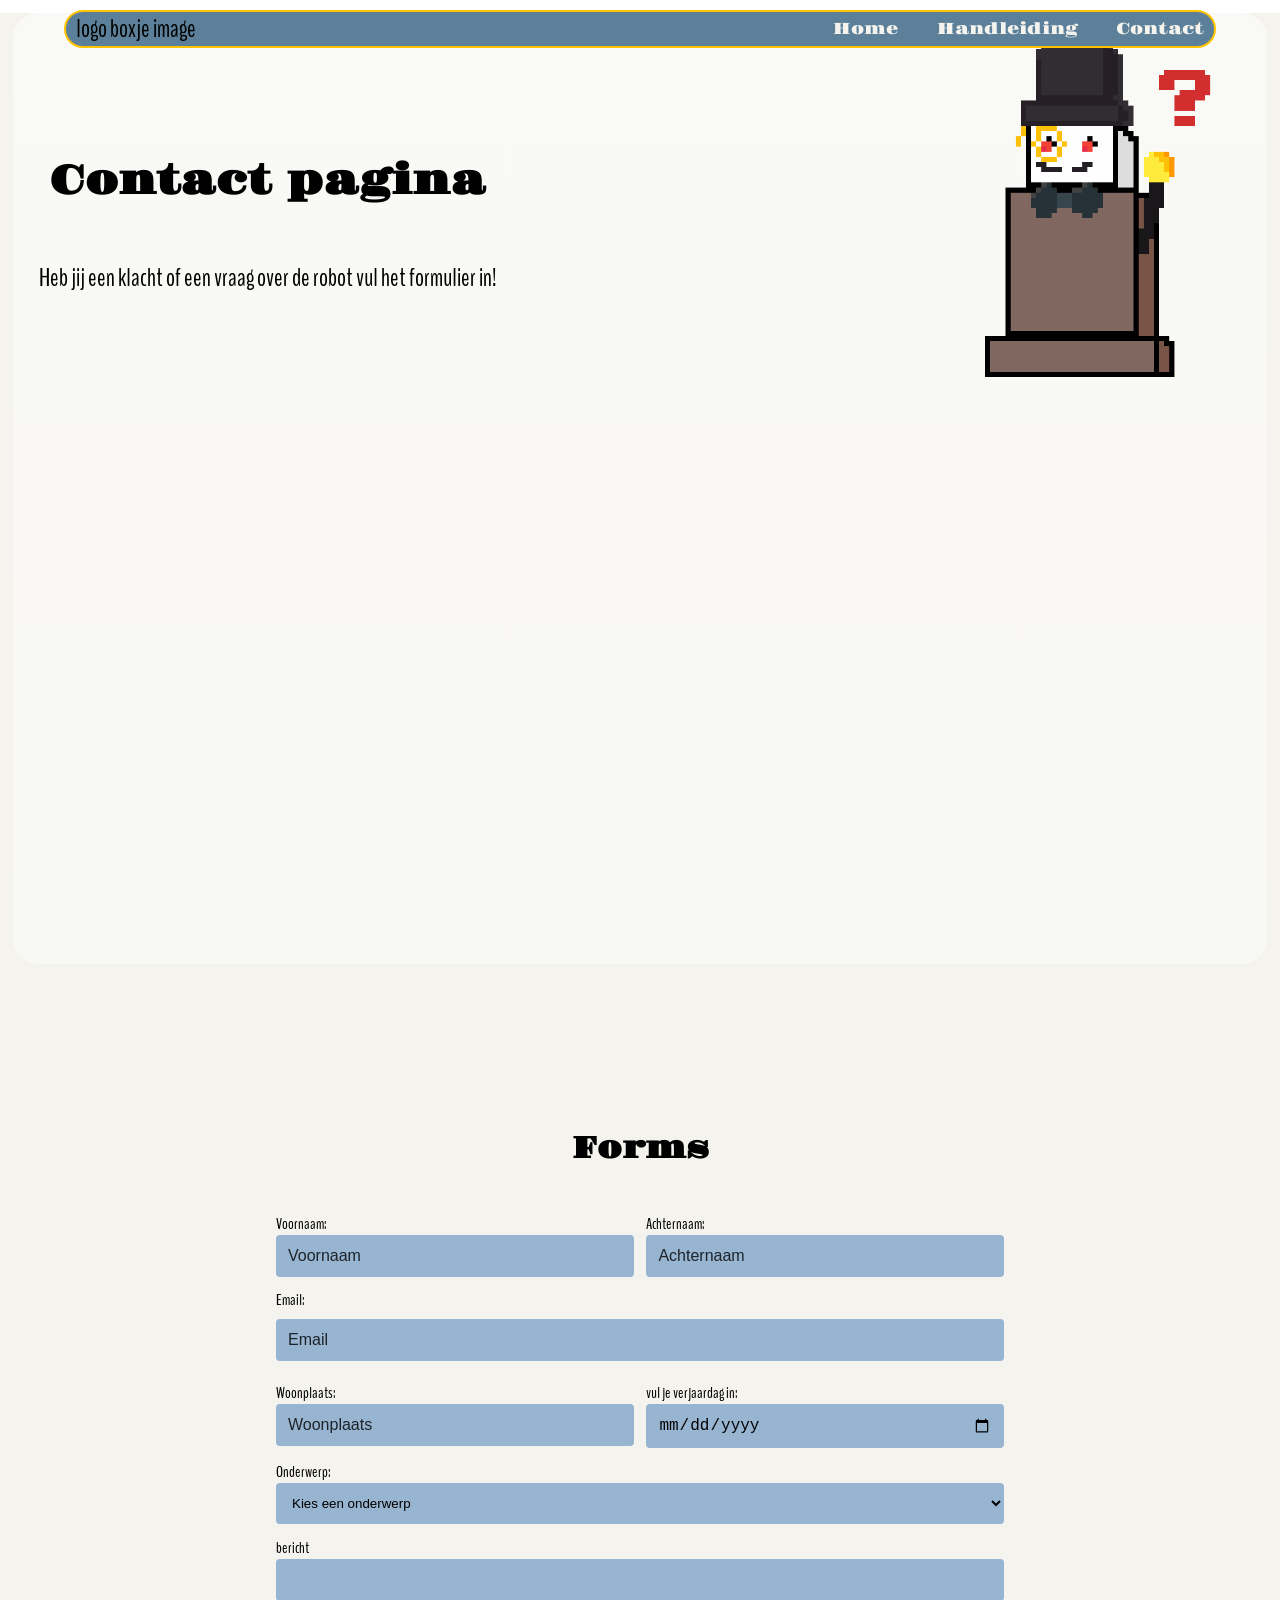
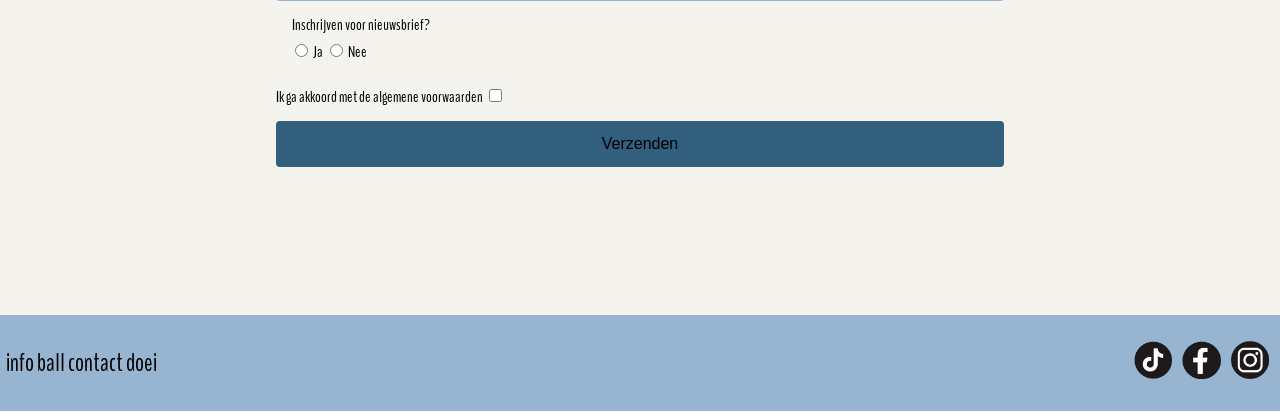
<file: CLE project/contact.html>
<!DOCTYPE html>
<html lang="en">

<head>
  <link rel="stylesheet" href="css/style.css">
  <meta charset="UTF-8">
  <meta name="viewport" content="width=device-width, initial-scale=1.0">

  <title>Contact pagina robot CLE</title>
</head>

<body>
  <section id="pageBackgroundColor">
    <nav>
      <div>
        <p>logo boxje image</p>
      </div>
      <div id="navButtons">
        <div>
          <a href="index.html">Home </a>
        </div>
        <div>
          <a href="manual.html"> Handleiding </a>
        </div>
        <div>
          <a href="contact.html"> Contact </a>
        </div>
      </div>
    </nav>

    <section id="headerBackground">
      <header>
        <section id="homePageHeader">
          <div id="headerText">
            <h1>Contact pagina</h1>
            <p>Heb jij een klacht of een vraag over de robot vul het formulier in!</p>
          </div>
          <div id="headerImage">
            <img src="images/cinemagraphQuestionBot.gif" alt="picture of the bot">
          </div>
        </section>
      </header>
    </section>

    <main id="contactMain">

      <h2>Forms</h2>

      <div id="contactPage">
        <form>
          <div id="fullName">
            <div>
              <label for="firstName">Voornaam:</label>
              <input type="text" class="completeName" id="firstName" name="name" placeholder="Voornaam" required>
            </div>
            <div>
              <label for="lastName">Achternaam:</label>
              <input type="text" class="completeName" id="lastName" name="name" placeholder="Achternaam" required>
            </div>
          </div>

          <div>
            <div>
              <label for="mail">Email:</label>
              <input type="email" id="mail" name="mail" placeholder="Email" required>
            </div>
          </div>

          <div id="townAndBirthPlace">
            <div>
              <label for="homeTown">Woonplaats:</label>
              <input type="text" id="homeTown" placeholder="Woonplaats" required>
            </div>
            <div>
              <label for="birthDate">vul je verjaardag in:</label>
              <input type="date" id="birthDate" name="birthDate" required>
            </div>
          </div>

          <div>
            <label for="subject">Onderwerp:</label>
            <select id="subject" name="subject" required>
              <option value="" disabled="" selected="">Kies een onderwerp</option>
              <option value="complaint">Klacht</option>
              <option value="question">Vraag</option>
              <option value="other">Anders</option>
            </select>
          </div>

          <div>
            <div>
              <label for="message">bericht</label>
              <input type="text" id="message" name="message" required>
            </div>
          </div>



          <div>
            <fieldset>
              <legend>Inschrijven voor nieuwsbrief?</legend>
              <input type="radio" id="yes" name="newsletter" value="Ja">
              <label for="yes">Ja</label>
              <input type="radio" id="no" name="newsletter" value="Nee">
              <label for="no">Nee</label>
            </fieldset>
          </div>
          <div>

            <label for="condition">Ik ga akkoord met de algemene voorwaarden</label>
            <input type="checkbox" id="condition" name="condition" value="condition">

          </div>

          <div>
            <div>
              <input type="submit" name="submit-button" value="Verzenden">
            </div>
          </div>
        </form>
      </div>


    </main>

    <footer>

      <div class="footerThings">
        <div class="footerText">
          <p>info ball contact doei</p>
        </div>
        <div class="footerPics">
          <div class="footerPhoto">
            <img src="images/tiktok.png">
          </div>
          <div class="footerPhoto">
            <img src="images/facebook.png">
          </div>
          <div class="footerPhoto">
            <img src="images/instagram.png">
          </div>
        </div>
      </div>
    </footer>



</body>

</html>
</file>
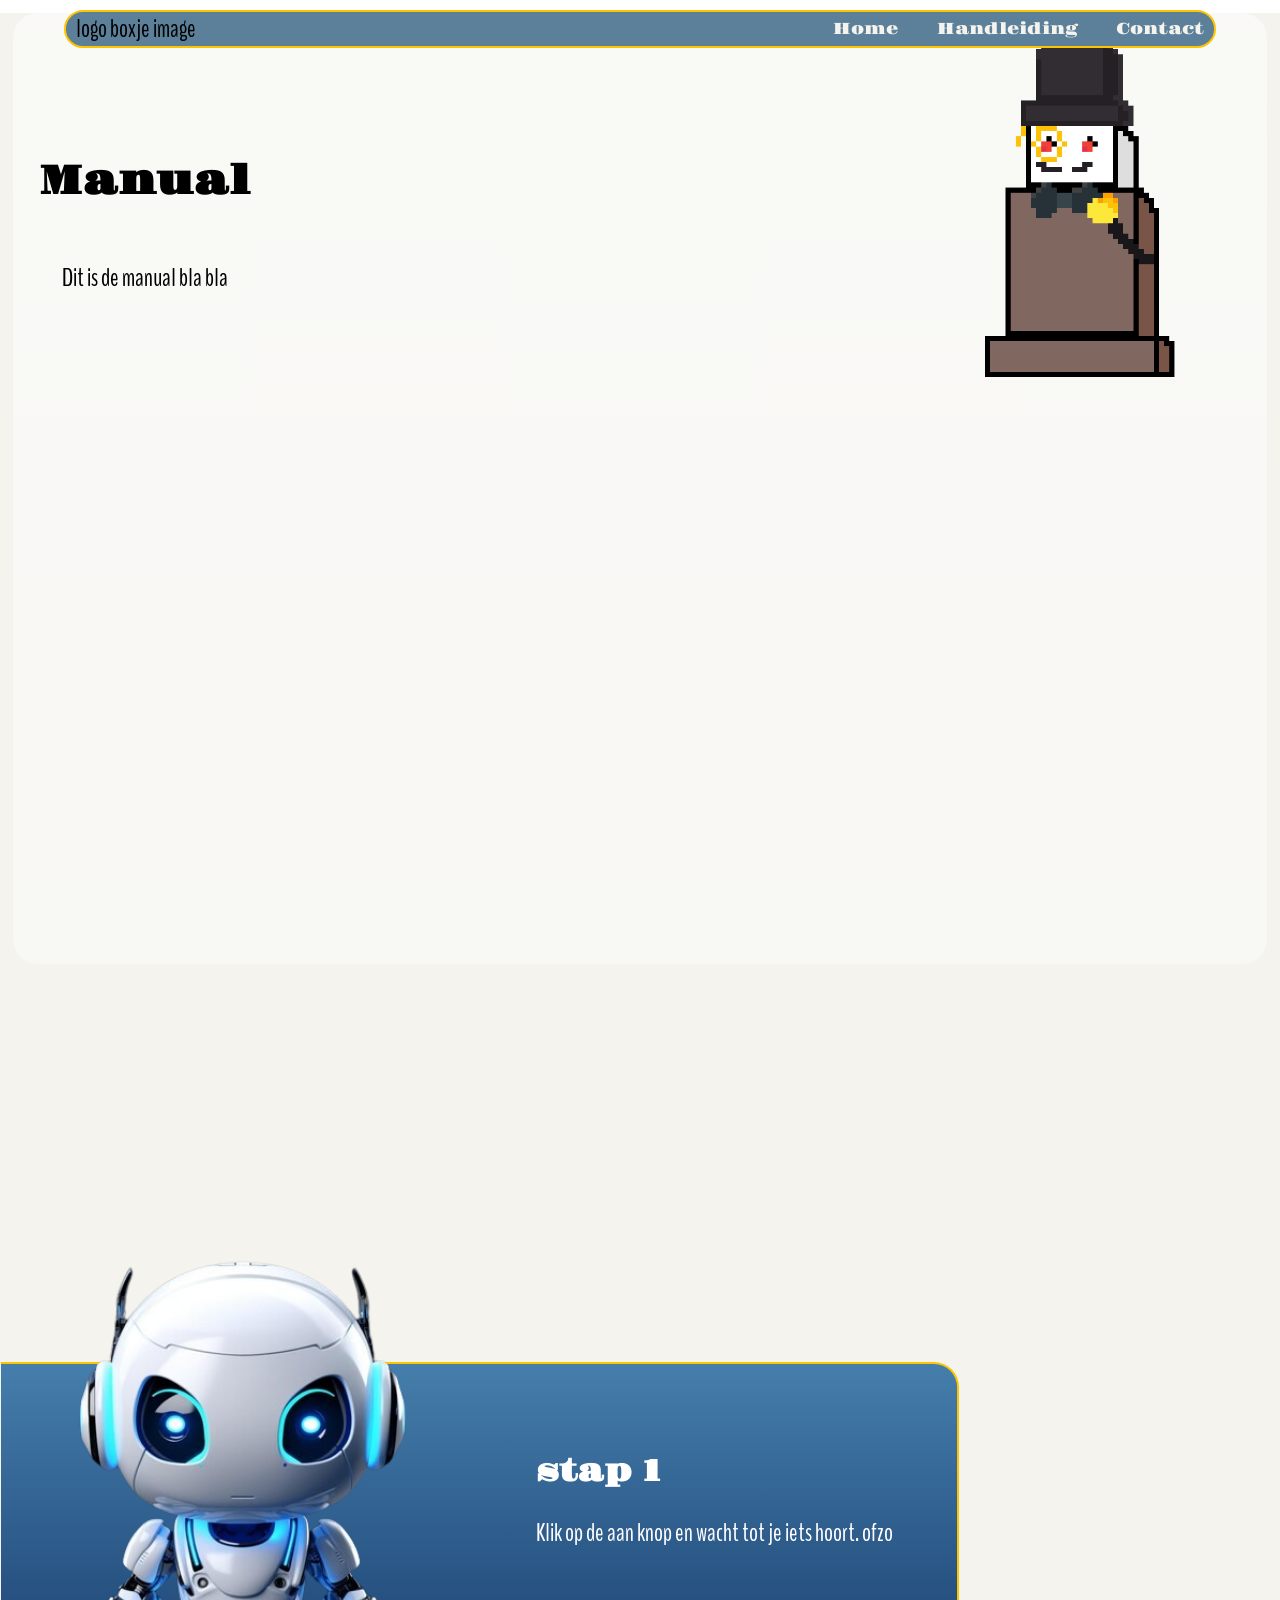
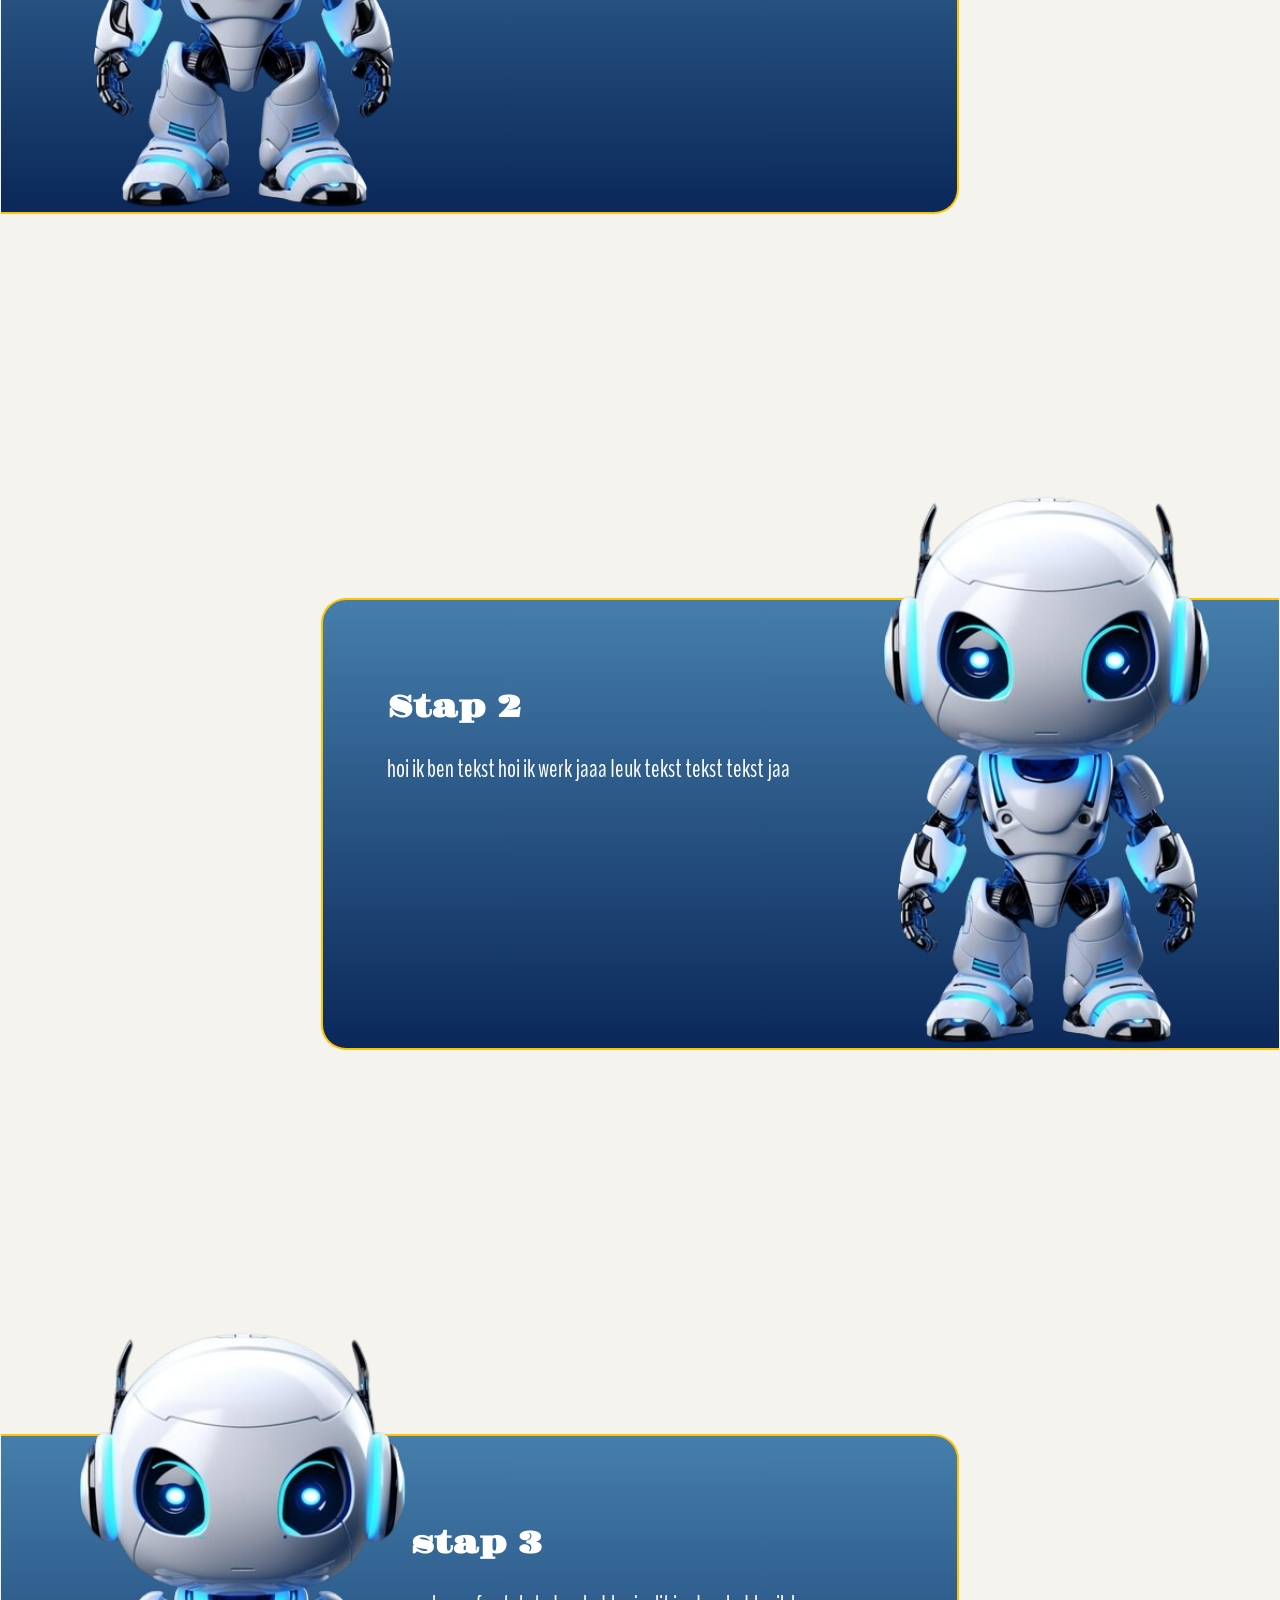
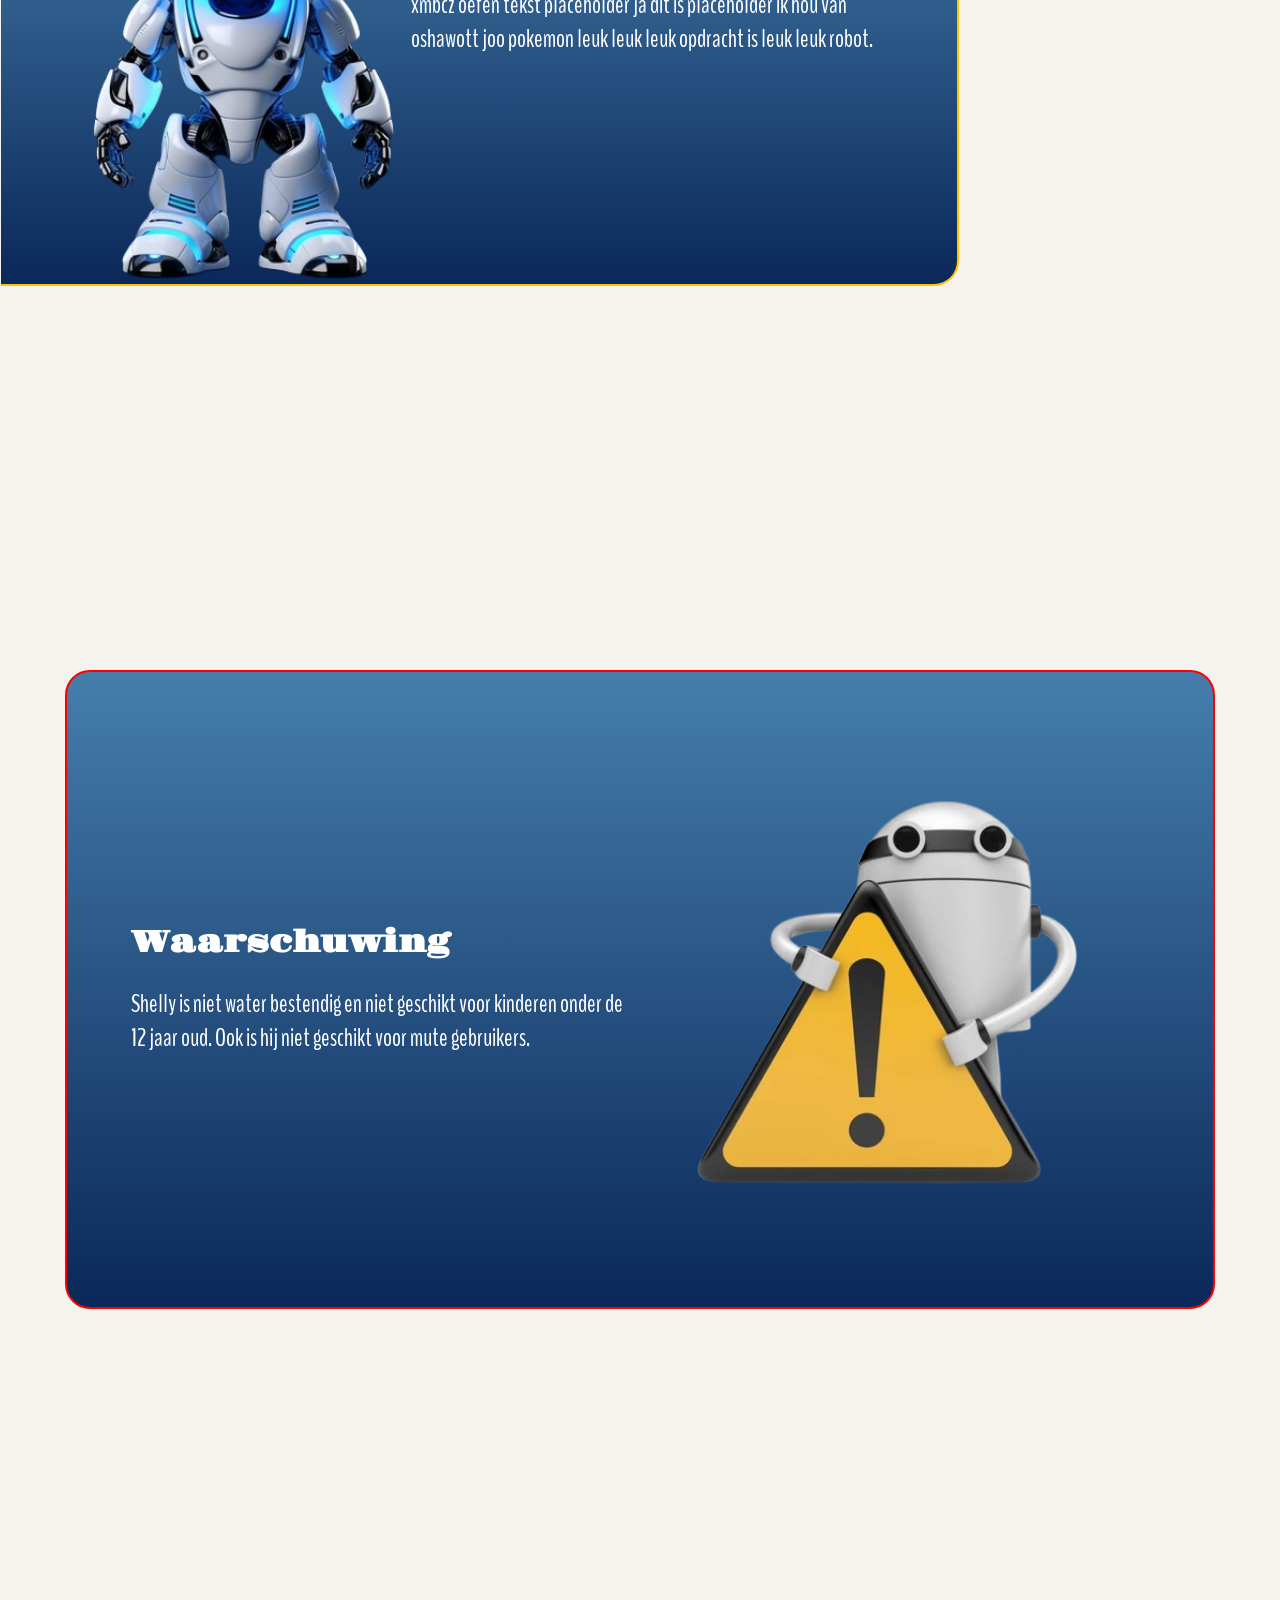
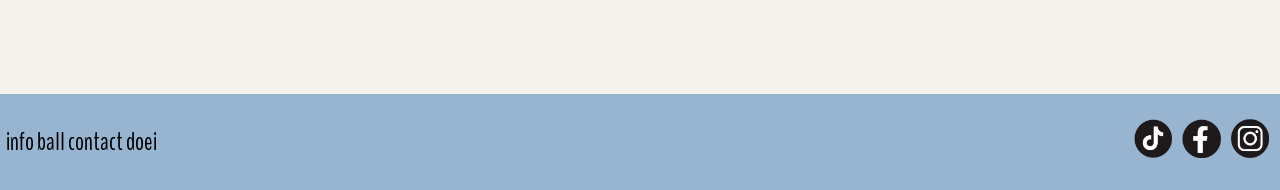
<file: CLE project/manual.html>
<!DOCTYPE html>
<html lang="en">

<head>
    <link rel="stylesheet" href="css/style.css">
    <meta charset="UTF-8">
    <meta name="viewport" content="width=device-width, initial-scale=1.0">
    <title>Handleiding robot pagina CLE</title>
</head>


<body>
    <section id="pageBackgroundColor">
        <nav>
            <div>
                <p>logo boxje image</p>
            </div>
            <div id="navButtons">
                <div>
                    <a href="index.html">Home </a>
                </div>
                <div>
                    <a href="manual.html"> Handleiding </a>
                </div>
                <div>
                    <a href="contact.html"> Contact </a>
                </div>
            </div>
        </nav>

        <section id="headerBackground">
            <header>
                <section id="homePageHeader">
                    <div class="headerText">
                        <h1>Manual</h1>
                        <p>Dit is de manual bla bla</p>
                    </div>
                    <div id="headerImage">
                        <img src="images/cinemagraphManualRobot.gif" alt="picture of the bot">
                    </div>
                </section>
            </header>
        </section>

        <main>

            <section id="userGuide">
                <div class="stepsAnimationBox">
                    <div class="stepsLeft">
                        <div>
                            <img src="images/littleBot.png">
                        </div>
                        <div>

                            <h2> stap 1</h2>

                            <p>Klik op de aan knop en wacht tot je iets hoort. ofzo</p>
                        </div>
                    </div>
                </div>

                <div class="stepsAnimationBox">
                    <div class="stepsRight">
                        <div>

                            <h2> Stap 2</h2>

                            <p>hoi ik ben tekst hoi ik werk jaaa leuk tekst tekst tekst jaa</p>
                        </div>
                        <div>
                            <img src="images/littleBot.png">
                        </div>
                    </div>
                </div>

                <div class="stepsAnimationBox">
                    <div class="stepsLeft">
                        <div>
                            <img src="images/littleBot.png">
                        </div>
                        <div>

                            <h2> stap 3</h2>
                            <p>xmbcz oefen tekst placeholder ja dit is placeholder ik hou van oshawott joo pokemon
                                leuk
                                leuk
                                leuk opdracht is leuk leuk robot.</p>

                        </div>
                    </div>
                </div>
            </section>


            <section id="warnings">
                <div>
                    <h2> Waarschuwing</h2>
                    <p> Shelly is niet water bestendig en niet geschikt voor kinderen onder de 12 jaar oud. Ook is hij niet geschikt voor mute gebruikers. </p>
                </div>
                <div>
                    <img src="images/warningBotImage.png" alt="picture of a robot with a warning image.">
                </div>
            </section>


        </main>

        <footer>

            <div class="footerThings">
                <div class="footerText">
                    <p>info ball contact doei</p>
                </div>
                <div class="footerPics">
                    <div class="footerPhoto">
                        <img src="images/tiktok.png">
                    </div>
                    <div class="footerPhoto">
                        <img src="images/facebook.png">
                    </div>
                    <div class="footerPhoto">
                        <img src="images/instagram.png">
                    </div>
                </div>
            </div>
        </footer>


</body>

</html>
</file>
<file: css/style.css>
@import url('https://fonts.googleapis.com/css2?family=BenchNine:wght@300;400;700&family=Libre+Caslon+Condensed:ital,wght@0,400..700;1,400..700&display=swap');

:root {
    --parchment: #f4f3eeff;
    --white: #FFFFFF;
    --black: #000000;
    --steel-blue: #457eacff;
    --dark-steel: #0A2859;
    --blue-grey: #6e99beff;
    --powder-blue: #97b4d0ff;
    --cool-steel: #8ba3b7ff;
    --air-force-blue: #7492a8ff;
    --air-force-blue-2: #5c8099ff;
    --baltic-blue: rgb(50, 95, 124);
    --border-color: rgb(255, 196, 0);
    --border-shadow: rgb(11, 23, 111);



    font-family: "BenchNine", sans-serif;

}

h1 {
    font-family: "Libre Caslon Condensed", serif;
    font-size: 50px;


    border-radius: 25px;
}

p,
li {
    font-size: 25px;
}


h2 {
    font-family: "Libre Caslon Condensed", serif;
    font-size: 30px;
}

h3 {
    font-family: "Libre Caslon Condensed", serif;
    font-size: 20px;
}


nav {
    height: 3vw;
    width: 96vw;
    box-sizing: border-box;
    left: 50%;
    transform: translate(-50%, 10px);
    margin-inline: auto;

    background-color: var(--air-force-blue-2);

    padding: 10px;
    display: flex;
    justify-content: space-between;
    align-items: center;
    border-radius: 25px;

    border: solid 2px var(--border-color);

    position: fixed;
    top: 0;

    z-index: 3;

    #navButtons {
        display: flex;
        flex-direction: row;
        gap: 3vw;
    }

    a {
        font-family: "Gravitas One", serif;
        color: var(--blac);
        transition: all 1s ease;
        text-decoration: none;

    }

    a:hover {

        color: var(--powder-blue);
        text-decoration: none;
        transform: scale(1.1);
        /* transform-origin: center; */


        cursor: pointer;


    }

    img{
        width:2vw;
    }
    #logo{
        display:flex;
        flex-direction:row;
        align-items:center;
        gap:2px;
    }
}

body {
    background-color: var(--parchment);
    margin: 0;

}

.headerCenter {
    text-align: center;
}



header {
    text-align: center;
}


#homePageHeader {

    display: flex;
    justify-content: space-around;
    align-items: center;
    gap: 10vw;
    height: 100vh;


    h1 {

        background: rgba(255, 255, 255, 0.2);
        color: var(--dark-steel);
        text-shadow: 1px 1px 1px #5f5d77,
            1px 2px 1px#5f5d77,
            1px 3px 1px#5f5d77,
            1px 4px 1px #5f5d77,
            1px 5px 1px #5f5d77,
            1px 6px 1px#5f5d77,

            1px 18px 6px rgba(16, 16, 16, 0.4),
            1px 22px 10px rgba(16, 16, 16, 0.2),
            1px 25px 35px rgba(16, 16, 16, 0.2),
            1px 30px 60px rgba(16, 16, 16, 0.4);

    }

    img {
        width: 25vw;

    }


}



#headerBackground {


    background-image: linear-gradient(rgba(255, 255, 255, 0.5), rgba(255, 255, 255, 0.4)),
        url(https://th.bing.com/th/id/OIP.9DAz0GFB6k0h8MdZ_SY0nwHaDt?w=350&h=175&c=7&r=0&o=7&dpr=1.3&pid=1.7&rm=3);
    background-repeat: no-repeat;
    background-size: cover;
    border-radius: 25px;
    margin: 0vw 1vw 0vw 1vw;
}

#indexHomePageHeader {
    display: flex;
    flex-direction: column;

    justify-content: flex-end;
    align-items: center;
    gap: 8vw;

    img {
        position: absolute;
        bottom: 0;
        left: 50%;
        transform: translateX(-50%);
height:45vw;
        z-index: 1;
    }

    h1 {
        /* font-size: 90px; */
        background: rgba(11, 23, 111, 0.2);
        color: var(--white);
        bottom: 0;
        position: absolute;
        z-index: 2;
        margin: 0;
        transform: translateX(-50%);
        text-align: center;
        font-size: 70px;


        text-shadow: 1px 1px 1px #919191,
            1px 2px 1px #919191,
            1px 3px 1px #919191,
            1px 4px 1px #919191,
            1px 5px 1px #919191,
            1px 6px 1px #919191,

            1px 18px 6px rgba(16, 16, 16, 0.4),
            1px 22px 10px rgba(16, 16, 16, 0.2),
            1px 25px 35px rgba(16, 16, 16, 0.2),
            1px 30px 60px rgba(16, 16, 16, 0.4);

    }

}


#indexHeaderBackground {
    /* background-color: var(--air-force-blue); */

    /* background-image: linear-gradient(rgba(255, 255, 255, 0.5), rgba(255, 255, 255, 0.4)), url(https://wallpaperaccess.com/full/684122.jpg); */
    background: radial-gradient(circle, rgba(139, 163, 183, 1) 0%, rgba(139, 163, 183, 1) 5%, rgba(139, 163, 183, 1) 12%, rgba(50, 95, 124, 1) 57%, rgba(50, 95, 124, 1) 72%, rgba(50, 95, 124, 1) 83%);
    background-repeat: no-repeat;
    background-size: cover;
    height: 100vh;
    margin: 0vw 1vw 1vw 1vw;
    border-radius: 25px;
    /* padding: 2vw; */

}


main {
    background-color: var(--parchment);
    padding: 1px;

    /* h2 {
        align-items: center;
        justify-content: center;
    } */
}

#pageBackgroundColor {
    background-color: var(--parchment);
}

#informationPage {


    margin: 10vw 0vw 20vw 0vw;
    display: flex;
    flex-direction: row;
    align-items: center;
    gap: 10vw;

    h3 {
        font-size: 30px;
    }

    #infoButton {
        transition: all 1s ease;
        text-decoration: none;
        background-color: var(--powder-blue);
        border-radius: 25px;
        border: solid 2px;

        display: inline-block;
        padding: 10px 16px;

        a {
            text-decoration: none;
            color: #000;
        }
    }

    #infoButton:hover {
        text-decoration: none;
        transform: scale(1.1);
        background-color: var(--air-force-blue);
        cursor: pointer;
    }

    img {
        height: 40vw;
        /* margin-left: 15vw; */
        transform: translateY(-9vw);

    }
}

#informationBackground {
    border-radius: 0px 25px 25px 0px;
    border: solid 2px var(--border-color);
    height: 35vw;
    align-self: baseline;
    border-left: none;
    border: solid 2px var(--border-color);
    background: linear-gradient(var(--steel-blue), var(--dark-steel));

    width: 50vw;

}

#informationAnimation {

    margin: 20vw 0vw 20vw 0vw;
    animation: card-appear 1s;
    animation-timeline: view(block 60% 0%);
}

#entireMadeForPage {
    margin: 20vw 10vw 20vw 10vw;
    display: flex;
    flex-direction: column;
    align-items: center;
    justify-content: center;
}

#madeForPage {
    color: var(--white);
    border-radius: 25px;
    border: solid 2px var(--border-color);
    background: linear-gradient(var(--steel-blue), var(--dark-steel));

    margin: 0vw 5vw 20vw 5vw;
    display: flex;
    flex-direction: row;
    align-items: center;
    gap: 5vw;

    padding: 8vw;



    animation: card-appear 1s;
    animation-timeline: view(block 60% 0%);


    img {
        border-radius: 25px;
        align-self: flex-end;
        width: 25vw;

    }

}

#madeForText {
    display: flex;
    flex-direction: column;
    text-align: center;
}



#backgroundImage {

    background: linear-gradient(90deg, rgba(10, 40, 89, 1) 0%, rgba(110, 153, 190, 1) 51%, rgba(69, 126, 172, 1) 100%);
    background-repeat: no-repeat;
    background-size: cover;

    img {
        z-index: 2;
        width: 100%;
    }

}

#videoPage {
    color: var(--white);
    display: flex;
    flex-direction: row;
    justify-content: center;
    align-items: center;
    gap: 2vw;
    background: linear-gradient(var(--steel-blue), var(--dark-steel));
    height: 100vh;
    border: var(--border-color) solid 2px;
    border-right: none;
    border-left: none;
}

video {
    width: 60vw;

    border: 2px solid #000;

    margin: 0 auto;
    border-radius: 25px;

    animation: card-appear 1s;
    animation-timeline: view(block 60% 0%);

}

footer {
    background-color: var(--powder-blue);
    padding: 1px;
}

#reviewsPage {
    margin: 20vw 0vw 20vw 0vw;
}

#reviews {
    color: var(--white);
    display: flex;
    flex-direction: column;

    align-items: stretch;
    gap: 20vw;




}

.stars {
    color: rgba(255, 213, 0, 0.673);
    font-size: 20px;
}

#review1 {
    margin-right: 25vw;
    padding: 5vw 3vw 5vw 3vw;
    background: linear-gradient(var(--steel-blue), var(--dark-steel));

    display: flex;
    align-items: center;
    justify-content: space-between;
    gap: 2vw;

    border: solid 2px var(--border-color);
    border-left: none;
    border-radius: 0px 25px 25px 0px;


    animation: card-appear 1s;
    animation-timeline: view(block 60% 0%);


    img {
        width: 25vw;
        height: 25vw;
        border-radius: 15%;
        object-fit: cover;
    }
}

#review2 {
    margin-left: 25vw;
    padding: 5vw 3vw 5vw 3vw;
    background: linear-gradient(var(--steel-blue), var(--dark-steel));

    display: flex;
    align-items: center;
    justify-content:space-between;
    gap: 2vw;

    border: solid 2px var(--border-color);
    border-right: none;
    border-radius: 25px 0px 0px 25px;

    animation: card-appear 1s;
    animation-timeline: view(block 60% 0%);




    img {
        width: 25vw;
        height: 25vw;
        border-radius: 15%;
        object-fit: cover;
    }
}

/* manual pagina */


#userGuide {
    margin-top: 20vw;
    display: flex;

    align-items: center;
    display: flex;
    flex-direction: column;
    align-items: stretch;
    justify-content: space-around;
    gap: 20vw;

}

.stepsLeft {
    height: 25vw;
    margin-right: 25vw;

    padding: 5vw;
    background: linear-gradient(var(--steel-blue), var(--dark-steel));
    display: flex;
    flex-direction: row;
    justify-content: space-between;

    border: solid 2px var(--border-color);
    border-left: none;
    border-radius: 0px 25px 25px 0px;

    color: var(--white);

    animation: card-appear 1s;
    animation-timeline: view(block 60% 0%);


    img {
        height: 45vw;
        transform: translateY(-15vw);


    }


}

.stepsLeftInterview {
 height: 25vw;
    margin-right: 20vw;

    padding: 5vw;
    background: linear-gradient(var(--steel-blue), var(--dark-steel));
    display: flex;
    flex-direction: row;
    justify-content: space-between;

    border: solid 2px var(--border-color);
    border-left: none;
    border-radius: 0px 25px 25px 0px;

    color: var(--white);

    animation: card-appear 1s;
    animation-timeline: view(block 60% 0%);


    img {
        height: 45vw;
        width:50vw;
        object-fit:cover;
        transform: translateY(-15vw);
        align-self: flex-start;


    }

}

.stepsAnimationBox {
    padding-top: 10vw;
    animation: card-appear 1s;
    animation-timeline: view(block 60% 0%);
}

.stepsRight {
    height: 25vw;
    margin-left: 25vw;
    padding: 5vw;
    background: linear-gradient(var(--steel-blue), var(--dark-steel));
    display: flex;
    flex-direction: row;
    justify-content: space-between;

    border: solid 2px var(--border-color);
    border-right: none;
    border-radius: 25px 0px 0px 25px;
    color: var(--white);

    animation: card-appear 1s;
    animation-timeline: view(block 60% 0%);

    img {
        height: 45vw;
        transform: translateY(-15vw);

    }


}

#warnings {
    display: flex;
    flex-direction: row;
    align-items: center;
    justify-content: center;

    margin: 30vw 5vw 30vw 5vw;
    padding: 5vw;
    background: linear-gradient(var(--steel-blue), var(--dark-steel));
    border: solid 2px red;
    border-radius: 25px;
    color: var(--white);

    animation: card-appear 1s;
    animation-timeline: view(block 60% 0%);

    img {
        width: 40vw;

    }
}

.footerThings {
    display: flex;
    flex-direction: row;
    justify-content: flex-end;
    align-items: center;
    justify-content: space-between;
    padding: 5px;

    img {
        width: 3vw;
        height: 3vw;
    }
}

.footerPics {
    display: flex;
    flex-direction: row;
}

.footerPhoto {
    padding: 5px;
    transition: all ease-out 2s;
}

.footerPhoto:hover {
    transform: scale(1.2);
    transition: all ease 1s;
}

/* contactpagina */


#contactMain {

    padding: 10vw 20vw 10vw 20vw;

    h2 {
        display: flex;
        justify-content: center;
    }

    background-color: var(--parchment);
}


form {
    border-radius: 5px;
    background-color: var(--ash-grey);
    padding: 20px;
    display: flex;
    flex-direction: column;

    gap: 1vw;

    animation: card-appear 1s;
    animation-timeline: view(block 60% 0%);


}

#fullName {
    display: flex;
    flex-direction: row;
    gap: 1vw;


}

#fullName * {
    flex: 1;

}



#townAndBirthPlace {
    display: flex;
    flex-direction: row;
    gap: 1vw;
    width: 100%
}

#townAndBirthPlace * {
    flex: 1;
}

fieldset {
    border: none;
}

input {
    font-size: 1rem;


}



input[type=text],
select {
    width: 100%;
    padding: 12px;
    border: 1px solid var(--off-white);
    border-radius: 4px;
    box-sizing: border-box;
    background-color: var(--powder-blue);
}

input[type=email] {
    width: 100%;
    padding: 12px;
    margin: 8px 0;
    border: 1px solid var(--off-white);
    border-radius: 4px;
    box-sizing: border-box;
    background-color: var(--powder-blue)
}

input[type=date] {
    width: 100%;
    padding: 12px;
    border: 1px solid var(--off-white);
    border-radius: 4px;
    box-sizing: border-box;
    background-color: var(--powder-blue);
}

input[type=submit] {
    width: 100%;
    color: var(--white);
    padding: 14px;
    border: none;
    border-radius: 4px;
    cursor: pointer;
    background-color: var(--baltic-blue);
    text-decoration: none;
    transition: ease-out 1s;
}

input[type=submit]:hover {
    background-color: var(--steel-blue);
    cursor: pointer;
    text-decoration: none;
    transition: all ease 1s;
    transform: scale(1.1);
}

.message {
    height: 20vw;
}

input:user-invalid {
    border: dotted 3px rgb(194, 96, 96);
}

input:user-valid {
    border: dotted 3px rgb(38, 214, 102);
}



input::placeholder {
    color: black;
    opacity: 0.8;
}





/* animations voor scrollen */
@keyframes card-appear {
    from {
        opacity: 0;
        transform: translateY(50px) scale(0.8);
    }

    to {
        opacity: 1;
        transform: translateY(0) scale(1);
    }
}




@media (width<768px) {


.stepsRight{
    height:18vh;
   
    
}

    p,
    li {
        font-size: 13px;
    }


    h2 {
        font-family: "Gravitas One", serif;
        font-size: 20px;
    }

    h3 {
        font-family: "Gravitas One", serif;
        font-size: 15px;
    }



    nav {
        height: auto;

        flex-direction: column;

        #navButtons {
            display: flex;
            flex-direction: column;
            gap: 2vw;
        }

    }


    video {
        width: 100%;
        height: auto;
    }

    #homePageHeader {
        display: flex;
        flex-direction: column;
        justify-content: center;
        gap: 2vw;



        h1 {
            transform: translateY(-15vh);
            text-align: center;
            font-size: 50px;

        }

        p {
            opacity: 0%;
        }

        img {
            position: absolute;
            width: 80vw;
            bottom: 0;
            transform: translateX(-30vw);

        }

    }




    #indexHomePageHeader {

        img {
           height:60vh;
        }


        h1 {
            /* font-size: 90px; */
            color: var(--white);
            bottom: 60%;
            font-size: 60px;
        }

    }


    #informationPage {

        h3 {
            font-size: 15px;
        }


    }

    #madeForPage {
        display: flex;
        flex-direction: column;

        img {
            width: 70vw;

        }

    }





    #videoPage {
        height: 60vh;
        display: flex;
        flex-direction: column;
        padding: 10px;

    }

    video {
        width: 80vw;

    }

    /* manual pagina */



    .stepsLeft {
        margin-right: 10vw;
    }


    .stepsRight {
        margin-left: 10vw;
    }

    #warnings {
        display: flex;
        flex-direction: column;
        text-align: center;

        img {
            width: 60vw;

        }
    }

    .footerThings {

        flex-direction: column;

        img {
            width: 6vw;
            height: 6vw;
        }
    }


    /* contactPagina */

    #contactMain {
        padding: 10vw;
    }


    #fullName {

        flex-direction: column;
    }

    #townAndBirthPlace {
        flex-direction: column;
    }

}

@media (768px <=width <=1032px) {



    h1 {

        font-size: 30px;

    }

    p,
    li {
        font-size: 17px;
    }


    h2 {
        font-size: 27px;
    }

    h3 {
        font-size: 15px;
    }








    header {
        padding: 1px;
        text-align: center;
    }


    #homePageHeader {
        display: flex;
        flex-direction: column;
        justify-content: space-between;
        align-items: center;

        h1 {
            font-size: 90px;

        }

        img {
            width: 50vw;
            bottom: 0;
            transform: translateX(70px);
        }

    }




    #indexHomePageHeader {

        img {
            position: absolute;
            bottom: 0;
            left: 50%;
            transform: translateX(-50%);
            /* transform: translateY(14%); */
            height:60vh;
            z-index: 1;
        }

        h1 {
            /* font-size: 90px; */
            color: var(--white);
            bottom: 70vh;

            font-size: 80px;
        }

    }

    #madeForPage {
        flex-direction: column;
        width: 60vw;

        img {
            width: 50vw;

        }

    }


    #videoPage {
        height: 50vh;


    }



}
</file>
<file: CLE project/css/style.css>
@import url('https://fonts.googleapis.com/css2?family=BenchNine:wght@300;400;700&family=Gravitas+One&family=Isometra&display=swap');

:root {

    --parchment: #f4f3eeff;

    --white: #FFFFFF;
    --black: :#000000;

    --steel-blue: #457eacff;
    --dark-steel: #0A2859;
    --blue-grey: #6e99beff;
    --powder-blue: #97b4d0ff;
    --cool-steel: #8ba3b7ff;
    --air-force-blue: #7492a8ff;
    --air-force-blue-2: #5c8099ff;
    --baltic-blue: rgb(50, 95, 124);
    --border-color: rgb(255, 196, 0);
    --border-shadow: rgb(11, 23, 111);


    /* font-family: "Gravitas One", serif;*/
    font-family: "BenchNine", sans-serif;

}

h1 {
    font-family: "Gravitas One", serif;
    font-size: 40px;
}

p,
li {
    font-size: 25px;
}


h2 {
    font-family: "Gravitas One", serif;
    font-size: 30px;
}

h3 {
    font-family: "Gravitas One", serif;
    font-size: 20px;
}


nav {
    height: 3vw;
    width: 90vw;
    box-sizing: border-box;
    left: 50%;
    transform: translate(-50%, 10px);
    margin-inline: auto;

    background-color: var(--air-force-blue-2);

    padding: 10px;
    display: flex;
    justify-content: space-between;
    align-items: center;
    border-radius: 25px;

    border: solid 2px var(--border-color);

    position: fixed;
    top: 0;

    z-index: 3;

    #navButtons {
        display: flex;
        flex-direction: row;
        gap: 3vw;
    }

    a {
        font-family: "Gravitas One", serif;
        color: var(--parchment);
        /* transform-origin: center; */
        transition: all 1s ease;
        text-decoration: none;
        /* background-color: var(--powder-blue);
        border-radius: 25px;
        border: solid 2px;
        background-color: var(--white);
        display: inline-block;
        padding: 10px 16px; */
    }

    a:hover {

        color: var(--powder-blue);
        text-decoration: none;
        transform: scale(1.1);
        /* transform-origin: center; */


        cursor: pointer;


    }
}

body {
    margin: 0;

}

.headerCenter {
    text-align: center;
}



header {

    padding: 1px;
    text-align: center;
}


#homePageHeader {
    display: flex;
    justify-content: space-between;
    align-items: center;
    gap: 8vw;

    img {
        width: 20vw;
    }


}



#headerBackground {
    background-image: linear-gradient(rgba(255, 255, 255, 0.5), rgba(255, 255, 255, 0.4)),
        url(https://wallpaperaccess.com/full/684122.jpg);
    background-repeat: no-repeat;
    background-size: cover;
    height: 100vh;
    margin: 1vw;
    border-radius: 25px;
    padding: 2vw;
}

#indexHomePageHeader {
    display: flex;
    flex-direction: column;

    justify-content: flex-end;
    align-items: center;
    gap: 8vw;

    img {
        position: absolute;
        bottom: 0;
        left: 50%;
        transform: translateX(-50%);
        width: 50vw;
        z-index: 1;
    }

    h1 {
        /* font-size: 90px; */
        color: var(--white);
        bottom: 0;
        position: absolute;
        z-index: 2;
        margin: 0;
        transform: translateX(-50%);
        text-align: center;
        font-size: 70px;


        text-shadow: 1px 1px 1px #919191,
            1px 2px 1px #919191,
            1px 3px 1px #919191,
            1px 4px 1px #919191,
            1px 5px 1px #919191,
            1px 6px 1px #919191,

            1px 18px 6px rgba(16, 16, 16, 0.4),
            1px 22px 10px rgba(16, 16, 16, 0.2),
            1px 25px 35px rgba(16, 16, 16, 0.2),
            1px 30px 60px rgba(16, 16, 16, 0.4);


    }

}


#indexHeaderBackground {
    /* background-color: var(--air-force-blue); */

    /* background-image: linear-gradient(rgba(255, 255, 255, 0.5), rgba(255, 255, 255, 0.4)), url(https://wallpaperaccess.com/full/684122.jpg); */
    background: radial-gradient(circle, rgba(139, 163, 183, 1) 0%, rgba(139, 163, 183, 1) 5%, rgba(139, 163, 183, 1) 12%, rgba(50, 95, 124, 1) 57%, rgba(50, 95, 124, 1) 72%, rgba(50, 95, 124, 1) 83%);
    background-repeat: no-repeat;
    background-size: cover;
    height: 100vh;
    margin: 0vw 1vw 1vw 1vw;
    border-radius: 25px;
    /* padding: 2vw; */

}


main {
    background-color: var(--parchment);
    padding: 1px;

    /* h2 {
        align-items: center;
        justify-content: center;
    } */
}

#pageBackgroundColor {
    background-color: var(--parchment);
}

#informationPage {

    margin: 10vw 0vw 20vw 0vw;
    display: flex;
    flex-direction: row;
    align-items: center;
    gap: 10vw;

    h3 {
        font-size: 30px;
    }

    #infoButton {
        transition: all 1s ease;
        text-decoration: none;
        background-color: var(--powder-blue);
        border-radius: 25px;
        border: solid 2px;

        display: inline-block;
        padding: 10px 16px;

        a {
            text-decoration: none;
            color: #000;
        }
    }

    #infoButton:hover {
        text-decoration: none;
        transform: scale(1.1);
        background-color: var(--air-force-blue);
        cursor: pointer;
    }

    img {
        height: 40vw;
        margin-left: 15vw;
        transform: translateY(-9vw);

    }
}

#informationBackground {
    border-radius: 0px 25px 25px 0px;
    border: solid 2px var(--border-color);
    height: 35vw;
    align-self: baseline;
    border-left: none;
    border: solid 2px var(--border-color);
    background: linear-gradient(var(--steel-blue), var(--dark-steel));

    width: 50vw;

}

#informationAnimation {

    margin: 20vw 0vw 20vw 0vw;
    animation: card-appear 1s;
    animation-timeline: view(block 60% 0%);
}

#entireMadeForPage {
    margin: 20vw 10vw 20vw 10vw;
    display: flex;
    flex-direction: column;
    align-items: center;
    justify-content: center;
}

#madeForPage {

    border-radius: 25px;
    border: solid 2px var(--border-color);
    background: linear-gradient(var(--steel-blue), var(--dark-steel));

    margin: 0vw 10vw 20vw 10vw;
    display: flex;
    flex-direction: row;
    align-items: center;
    gap: 5vw;

    padding: 8vw;



    animation: card-appear 1s;
    animation-timeline: view(block 60% 0%);


    img {
        border-radius: 25px;
        align-self: right;
        width: 30vw;

    }

}

#madeForText {
    display: flex;
    flex-direction: column;
    text-align: center;
}



#backgroundImage {
    background-image: url(https://png.pngtree.com/thumb_back/fh260/back_our/20190621/ourmid/pngtree-future-artificial-intelligence-robot-blue-banner-poster-background-image_195056.jpg);
    background-repeat: no-repeat;
    background-size: cover;
    padding: 15vw 10vw 15vw 10vw;

}

#videoPage {
    display: flex;
    flex-direction: row;
    justify-content: center;
    align-items: center;
    gap: 2vw;
    background: linear-gradient(var(--steel-blue), var(--dark-steel));
    height: 100vh;
    border: var(--border-color) solid 2px;
    border-right: none;
    border-left: none;
}

video {
    width: 60vw;

    border: 2px solid #000;

    margin: 0 auto;
    border-radius: 25px;

    animation: card-appear 1s;
    animation-timeline: view(block 60% 0%);

}

footer {
    background-color: var(--powder-blue);
    padding: 1px;
}

#reviewsPage {
    margin: 20vw 0vw 20vw 0vw;
}

#reviews {
    display: flex;
    flex-direction: column;

    align-items: stretch;
    gap: 20vw;




}

.stars {
    color: rgba(255, 213, 0, 0.673);
    font-size: 20px;
}

#review1 {
    margin-right: 25vw;
    padding: 5vw 3vw 5vw 3vw;
    background: linear-gradient(var(--steel-blue), var(--dark-steel));

    display: flex;
    align-items: left;
    gap: 2vw;

    border: solid 2px var(--border-color);
    border-left: none;
    border-radius: 0px 25px 25px 0px;


    animation: card-appear 1s;
    animation-timeline: view(block 60% 0%);


    img {
        width: 25vw;
        height: 25vw;
        border-radius: 15%;
        object-fit: cover;
    }
}

#review2 {
    margin-left: 25vw;
    padding: 5vw 3vw 5vw 3vw;
    background: linear-gradient(var(--steel-blue), var(--dark-steel));

    display: flex;
    align-items: right;
    gap: 2vw;

    border: solid 2px var(--border-color);
    border-right: none;
    border-radius: 25px 0px 0px 25px;

    animation: card-appear 1s;
    animation-timeline: view(block 60% 0%);




    img {
        width: 25vw;
        height: 25vw;
        border-radius: 15%;
        object-fit: cover;
    }
}

/* manual pagina */


#userGuide {
    margin-top: 20vw;
    display: flex;

    align-items: center;
    display: flex;
    flex-direction: column;
    align-items: stretch;
    justify-content: space-around;
    gap: 20vw;

}

.stepsLeft {
    height: 25vw;
    margin-right: 25vw;

    padding: 5vw;
    background: linear-gradient(var(--steel-blue), var(--dark-steel));
    display: flex;
    flex-direction: row;
    justify-content: space-between;

    border: solid 2px var(--border-color);
    border-left: none;
    border-radius: 0px 25px 25px 0px;

    color: var(--white);

    animation: card-appear 1s;
    animation-timeline: view(block 60% 0%);


    img {
        height: 45vw;
        transform: translateY(-15vw);


    }


}

.stepsAnimationBox {
    padding-top: 10vw;
    animation: card-appear 1s;
    animation-timeline: view(block 60% 0%);
}

.stepsRight {
    height: 25vw;
    margin-left: 25vw;
    padding: 5vw;
    background: linear-gradient(var(--steel-blue), var(--dark-steel));
    display: flex;
    flex-direction: row;
    justify-content: space-between;

    border: solid 2px var(--border-color);
    border-right: none;
    border-radius: 25px 0px 0px 25px;
    color: var(--white);

    animation: card-appear 1s;
    animation-timeline: view(block 60% 0%);

    img {
        height: 45vw;
        transform: translateY(-15vw);

    }


}

#warnings {
    display: flex;
    flex-direction: row;
    align-items: center;
    justify-content: center;

    margin: 30vw 5vw 30vw 5vw;
    padding: 5vw;
    background: linear-gradient(var(--steel-blue), var(--dark-steel));
    border: solid 2px red;
    border-radius: 25px;
    color: var(--white);

    animation: card-appear 1s;
    animation-timeline: view(block 60% 0%);

    img {
        width: 40vw;

    }
}

.footerThings {
    display: flex;
    flex-direction: row;
    justify-content: flex-end;
    align-items: center;
    justify-content: space-between;
    padding: 5px;

    img {
        width: 3vw;
        height: 3vw;
    }
}

.footerPics {
    display: flex;
    flex-direction: row;
}

.footerPhoto {
    padding: 5px;
    transition: all ease-out 2s;
}

.footerPhoto:hover {
    transform: scale(1.2);
    transition: all ease 1s;
}

/* contactpagina */


#contactMain {

    padding: 10vw 20vw 10vw 20vw;

    h2 {
        display: flex;
        justify-content: center;
    }

    background-color: var(--parchment);
}


form {
    border-radius: 5px;
    background-color: var(--ash-grey);
    padding: 20px;
    display: flex;
    flex-direction: column;

    gap: 1vw;

    animation: card-appear 1s;
    animation-timeline: view(block 60% 0%);


}

#fullName {
    display: flex;
    flex-direction: row;
    gap: 1vw;


}

#fullName * {
    flex: 1;

}



#townAndBirthPlace {
    display: flex;
    flex-direction: row;
    gap: 1vw;
    width: 100%
}

#townAndBirthPlace * {
    flex: 1;
}

fieldset {
    border: none;
}

input {
    font-size: 1rem;


}



input[type=text],
select {
    width: 100%;
    padding: 12px;
    border: 1px solid var(--off-white);
    border-radius: 4px;
    box-sizing: border-box;
    background-color: var(--powder-blue);
}

input[type=email] {
    width: 100%;
    padding: 12px;
    margin: 8px 0;
    border: 1px solid var(--off-white);
    border-radius: 4px;
    box-sizing: border-box;
    background-color: var(--powder-blue)
}

input[type=date] {
    width: 100%;
    padding: 12px;
    border: 1px solid var(--off-white);
    border-radius: 4px;
    box-sizing: border-box;
    background-color: var(--powder-blue);
}

input[type=submit] {
    width: 100%;
    color: var(--black);
    padding: 14px;
    border: none;
    border-radius: 4px;
    cursor: pointer;
    background-color: var(--baltic-blue);
    text-decoration: none;
    transition: ease-out 1s;
}

input[type=submit]:hover {
    background-color: var(--steel-blue);
    cursor: pointer;
    text-decoration: none;
    transition: all ease 1s;
    transform: scale(1.1);
}

.message {
    height: 20vw;
}

input:user-invalid {
    border: dotted 3px rgb(194, 96, 96);
}

input:user-valid {
    border: dotted 3px rgb(38, 214, 102);
}



input::placeholder {
    color: black;
    opacity: 0.8;
}





/* animations voor scrollen */
@keyframes card-appear {
    from {
        opacity: 0;
        transform: translateY(50px) scale(0.8);
    }

    to {
        opacity: 1;
        transform: translateY(0) scale(1);
    }
}




@media (width<800px) {


    h1 {

        font-size: 30px;
    }

    p,
    li {
        font-size: 13px;
    }


    h2 {
        font-family: "Gravitas One", serif;
        font-size: 20px;
    }

    h3 {
        font-family: "Gravitas One", serif;
        font-size: 15px;
    }



    nav {
        height: auto;


        #navButtons {
            display: flex;
            flex-direction: column;
            gap: 2vw;
        }

    }


    video {
        width: 100%;
        height: auto;
    }

    #homePageHeader {
        display: flex;
        flex-direction: column;

        img {
            width: 50vw;

        }

    }




    #indexHomePageHeader {

        img {
            width: 90vw;
        }

        h1 {
            /* font-size: 90px; */
            color: var(--white);
            bottom: 70%;
            font-size: 60px;
        }

    }


    #informationPage {

        h3 {
            font-size: 15px;
        }


    }

    #madeForPage {
        display: flex;
        flex-direction: column;

        img {
            width: 70vw;

        }

    }





    #videoPage {
        height: 60vh;
        display: flex;
        flex-direction: column;

    }

    video {
        width: 80vw;

    }

    /* manual pagina */



    .stepsLeft {
        margin-right: 10vw;
    }


    .stepsRight {
        margin-left: 10vw;
    }

    #warnings {
        display: flex;
        flex-direction: column;
        text-align: center;

        img {
            width: 60vw;

        }
    }

    .footerThings {

        flex-direction: column;

        img {
            width: 6vw;
            height: 6vw;
        }
    }


    /* contactPagina */

    #contactMain {
        padding: 10vw;
    }


    #fullName {

        flex-direction: column;
    }

    #townAndBirthPlace {
        flex-direction: column;
    }

}

@media (800px <=width <=1032px) {



    h1 {

        font-size: 30px;
    }

    p,
    li {
        font-size: 17px;
    }


    h2 {
        font-size: 27px;
    }

    h3 {
        font-size: 15px;
    }








    header {
        padding: 1px;
        text-align: center;
    }


    #homePageHeader {
        display: flex;
        flex-direction: column;
        justify-content: space-between;
        align-items: center;

        h1 {
            font-size: 90px;

        }

        img {
            width: 50vw;
            bottom: 0;
            transform: translateX(70px);
        }

    }




    #indexHomePageHeader {

        img {
            position: absolute;
            bottom: 0;
            left: 50%;
            transform: translateX(-50%);
            /* transform: translateY(14%); */
            width: 90vw;
            z-index: 1;
        }

        h1 {
            /* font-size: 90px; */
            color: var(--white);
            bottom: 70vh;

            font-size: 80px;
        }

    }

    #madeForPage {

        img {
            width: 40vw;

        }

    }


    #videoPage {
        height: 50vh;

    }



}
</file>
